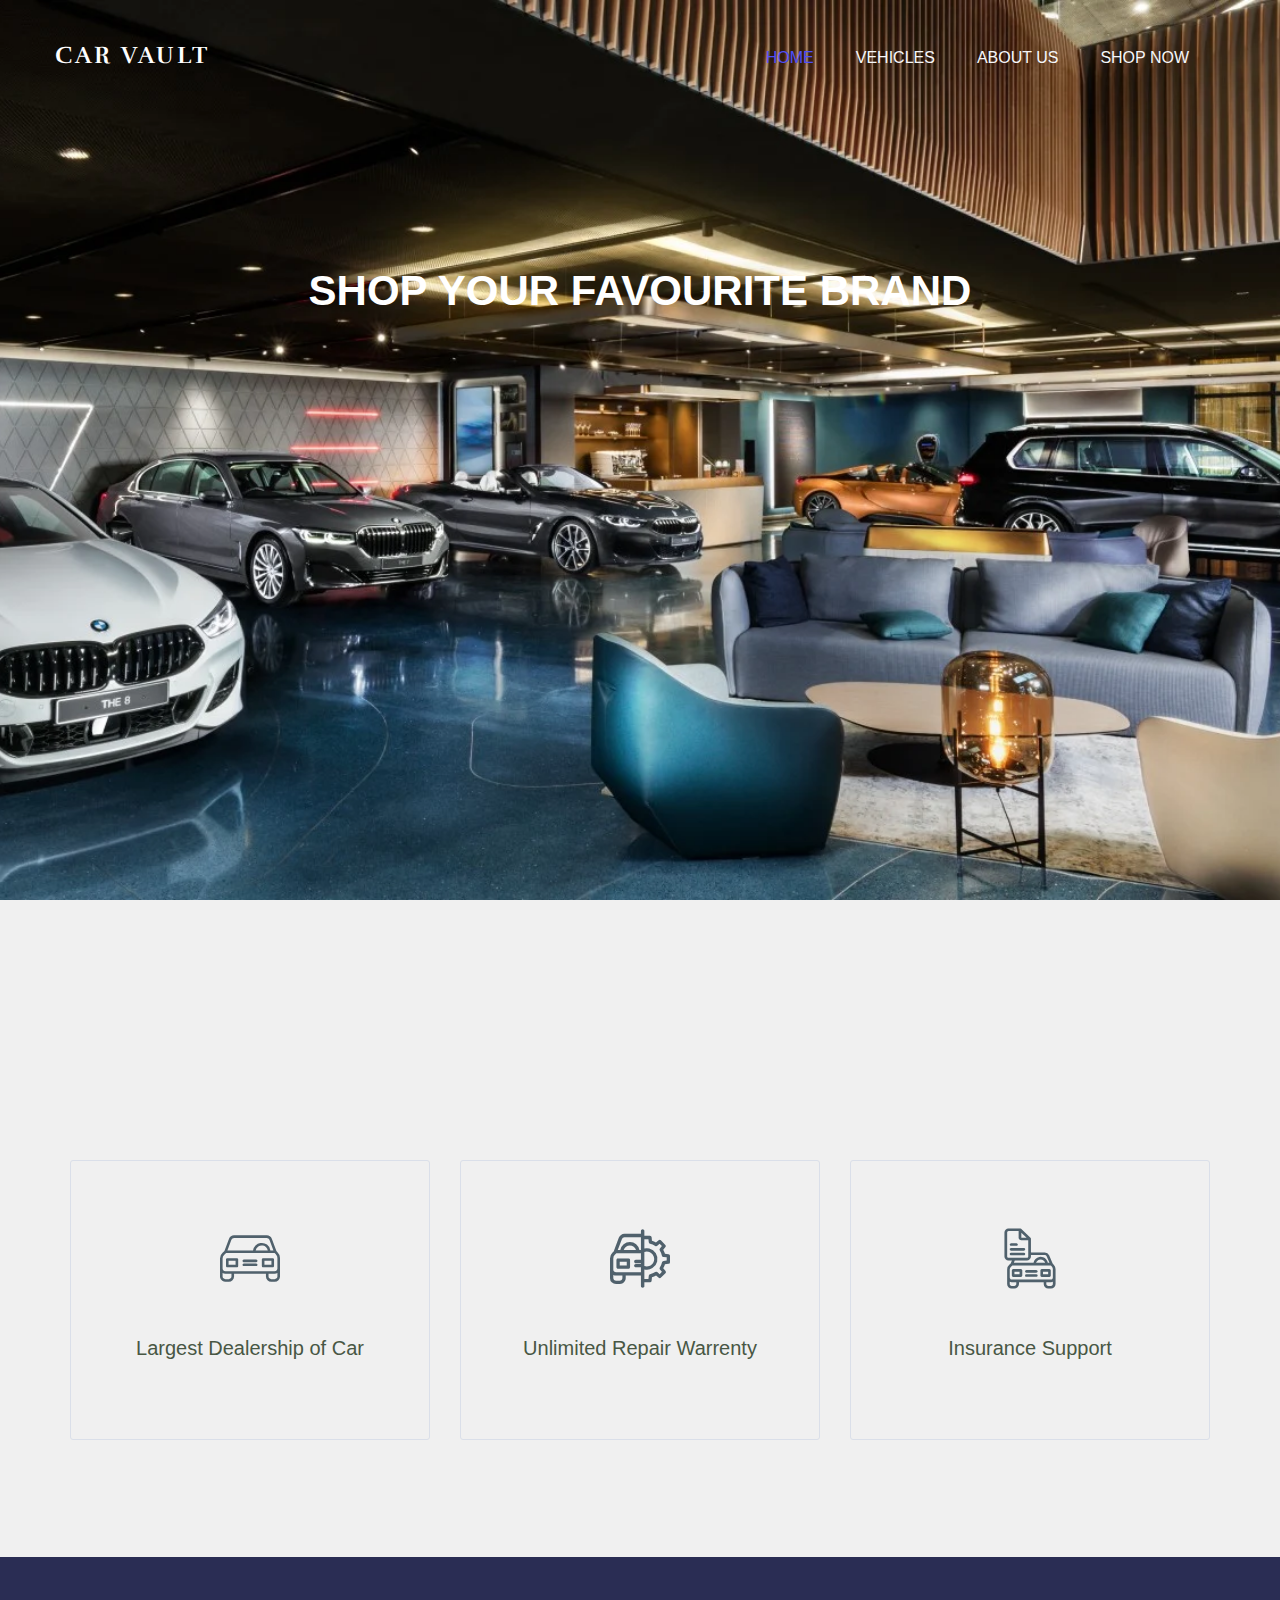
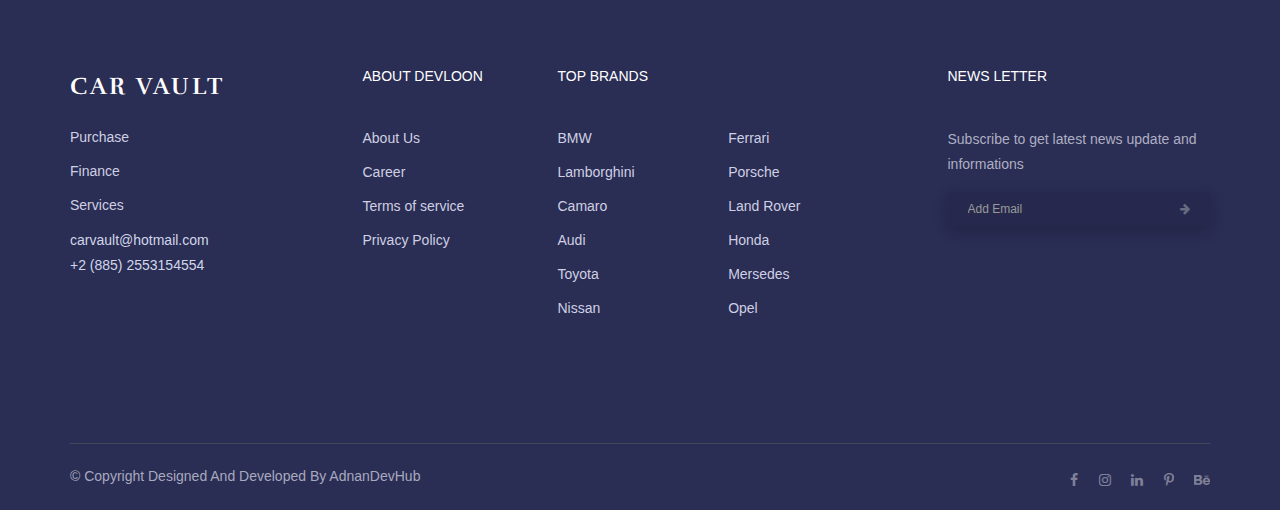
<file: index.html>
<!doctype html>
<html class="no-js" lang="en">

<head>

	<meta charset="utf-8">
	<meta http-equiv="X-UA-Compatible" content="IE=edge">
	<meta name="viewport" content="width=device-width, initial-scale=1">



	<link
		href="https://fonts.googleapis.com/css?family=Poppins:100,100i,200,200i,300,300i,400,400i,500,500i,600,600i,700,700i,800,800i,900,900i"
		rel="stylesheet">

	<link href="https://fonts.googleapis.com/css?family=Rufina:400,700" rel="stylesheet">


	<title>Car Vault Home</title>


	<link rel="shortcut icon" type="image/icon" href="assets/logo/icon.png">


	<link rel="stylesheet" href="assets/css/font-awesome.min.css">


	<link rel="stylesheet" href="assets/css/linearicons.css">


	<link rel="stylesheet" href="assets/css/flaticon.css">


	<link rel="stylesheet" href="assets/css/animate.css">


	<link rel="stylesheet" href="assets/css/owl.carousel.min.css">
	<link rel="stylesheet" href="assets/css/owl.theme.default.min.css">


	<link rel="stylesheet" href="assets/css/bootstrap.min.css">


	<link rel="stylesheet" href="assets/css/bootsnav.css">


	<link rel="stylesheet" href="assets/css/style.css">


	<link rel="stylesheet" href="assets/css/responsive.css">



</head>

<body>

	<section id="home" class="welcome-hero-shop">
		<a class="visually-hidden-focusable" href="#content">Skip to Main Content</a>

		<div class="top-area">
			<div class="header-area">

				<nav class="navbar navbar-default bootsnav  navbar-sticky navbar-scrollspy"
					data-minus-value-desktop="70" data-minus-value-mobile="55" data-speed="1000">

					<div class="container">


						<div class="navbar-header">
							<button type="button" class="navbar-toggle" data-toggle="collapse"
								data-target="#navbar-menu">
								<i class="fa fa-bars"></i>
							</button>
							<a class="navbar-brand" href="index.html">Car Vault<span></span></a>

						</div>

						<div class="collapse navbar-collapse menu-ui-design" id="navbar-menu">
							<ul class="nav navbar-nav navbar-right" data-in="fadeInDown" data-out="fadeOutUp">
								<li class=" scroll active"><a href="index.html">Home</a></li>

								<li class="scroll"><a href="vehiles.html">vehicles</a></li>

								<li class="scroll"><a href="about.html">About Us</a></li>
								<li class="scroll"><a href="shop.html">Shop Now</a></li>

							</ul>
						</div>
					</div>
				</nav>
			</div>
			<div class="clearfix"></div>

		</div>


		<div class="container">
			<div class="welcome-hero-txt">
				<h2>Shop your favourite brand</h2>

			</div>
		</div>


	</section>
	<main id="content">
		<section id="service" class="service">
			<div class="container">
				<div class="service-content">
					<div class="row">
						<div class="col-md-4 col-sm-6">
							<div class="single-service-item">
								<div class="single-service-icon">
									<i class="flaticon-car"></i>
								</div>
								<h2><a href="#">largest dealership <span> of</span> car</a></h2>

							</div>
						</div>
						<div class="col-md-4 col-sm-6">
							<div class="single-service-item">
								<div class="single-service-icon">
									<i class="flaticon-car-repair"></i>
								</div>
								<h2><a href="#">unlimited repair warrenty</a></h2>

							</div>
						</div>
						<div class="col-md-4 col-sm-6">
							<div class="single-service-item">
								<div class="single-service-icon">
									<i class="flaticon-car-1"></i>
								</div>
								<div>
									<h2><a href="https://www.aviva.co.uk/help-and-support/contact-us/motor-insurance/"
											title="Insurance Customer Support" target="_blank">insurance support</a>
									</h2>
								</div>




							</div>
						</div>
					</div>
				</div>
			</div>

		</section>
		<footer id="contact" class="contact">
			<div class="container">
				<div class="footer-top">
					<div class="row">
						<div class="col-md-3 col-sm-6">
							<div class="single-footer-widget">
								<div class="footer-logo">
									<a href="index.html">Car Vault</a>
								</div>
								<br>
								<ul>
									<li><a href="#">Purchase</a></li>
									<li><a href="#">Finance</a></li>
									<li><a href="#">Services</a></li>
								</ul>
								<div class="footer-contact">
									<p>carvault@hotmail.com</p>
									<p>+2 (885) 2553154554</p>
								</div>
							</div>
						</div>
						<div class="col-md-2 col-sm-6">
							<div class="single-footer-widget">
								<h2>about devloon</h2>
								<ul>
									<li><a href="#">about us</a></li>
									<li><a href="#">career</a></li>
									<li><a href="#">terms <span> of service</span></a></li>
									<li><a href="#">privacy policy</a></li>
								</ul>
							</div>
						</div>
						<div class="col-md-3 col-xs-12">
							<div class="single-footer-widget">
								<h2>top brands</h2>
								<div class="row">
									<div class="col-md-7 col-xs-6">
										<ul>
											<li><a href="#">BMW</a></li>
											<li><a href="#">lamborghini</a></li>
											<li><a href="#">camaro</a></li>
											<li><a href="#">audi</a></li>
											<li><a href="#">Toyota</a></li>
											<li><a href="#">nissan</a></li>
										</ul>
									</div>
									<div class="col-md-5 col-xs-6">
										<ul>
											<li><a href="#">ferrari</a></li>
											<li><a href="#">porsche</a></li>
											<li><a href="#">land rover</a></li>
											<li><a href="#">Honda</a></li>
											<li><a href="#">mersedes</a></li>
											<li><a href="#">opel</a></li>
										</ul>
									</div>
								</div>
							</div>
						</div>
						<div class="col-md-offset-1 col-md-3 col-sm-6">
							<div class="single-footer-widget">
								<h2>news letter</h2>
								<div class="footer-newsletter">
									<p>
										Subscribe to get latest news update and informations
									</p>
								</div>
								<div class="hm-foot-email">
									<div class="foot-email-box">
										<input type="text" class="form-control" placeholder="Add Email">
									</div>
									<div class="foot-email-subscribe">
										<span><i class="fa fa-arrow-right"></i></span>
									</div>
								</div>
							</div>
						</div>
					</div>
				</div>
				<div class="footer-copyright">
					<div class="row">
						<div class="col-sm-6">
							<p>
								<a href="https://github.com/AdnanDevHub" title="AdnanDevHub github" target="_blank">
									&copy; copyright designed and developed by AdnanDevHub
								</a>
							</p>
						</div>
						<div class="col-sm-6">
							<div class="footer-social">
								<a href="#"><i class="fa fa-facebook"></i></a>
								<a href="#"><i class="fa fa-instagram"></i></a>
								<a href="https://www.linkedin.com/in/adnan-6b332b247/" title="My Profile" target="_blank"><i
										class="fa fa-linkedin"></i></a>
								<a href="#"><i class="fa fa-pinterest-p"></i></a>
								<a href="#"><i class="fa fa-behance"></i></a>
							</div>
						</div>
					</div>
				</div>
			</div>

			<div id="scroll-Top">
				<div class="return-to-top">
					<i class="fa fa-angle-up " id="scroll-top" data-toggle="tooltip" data-placement="top" title=""
						data-original-title="Back to Top" aria-hidden="true"></i>
				</div>

			</div>

		</footer>
	</main>

</body>
</file>
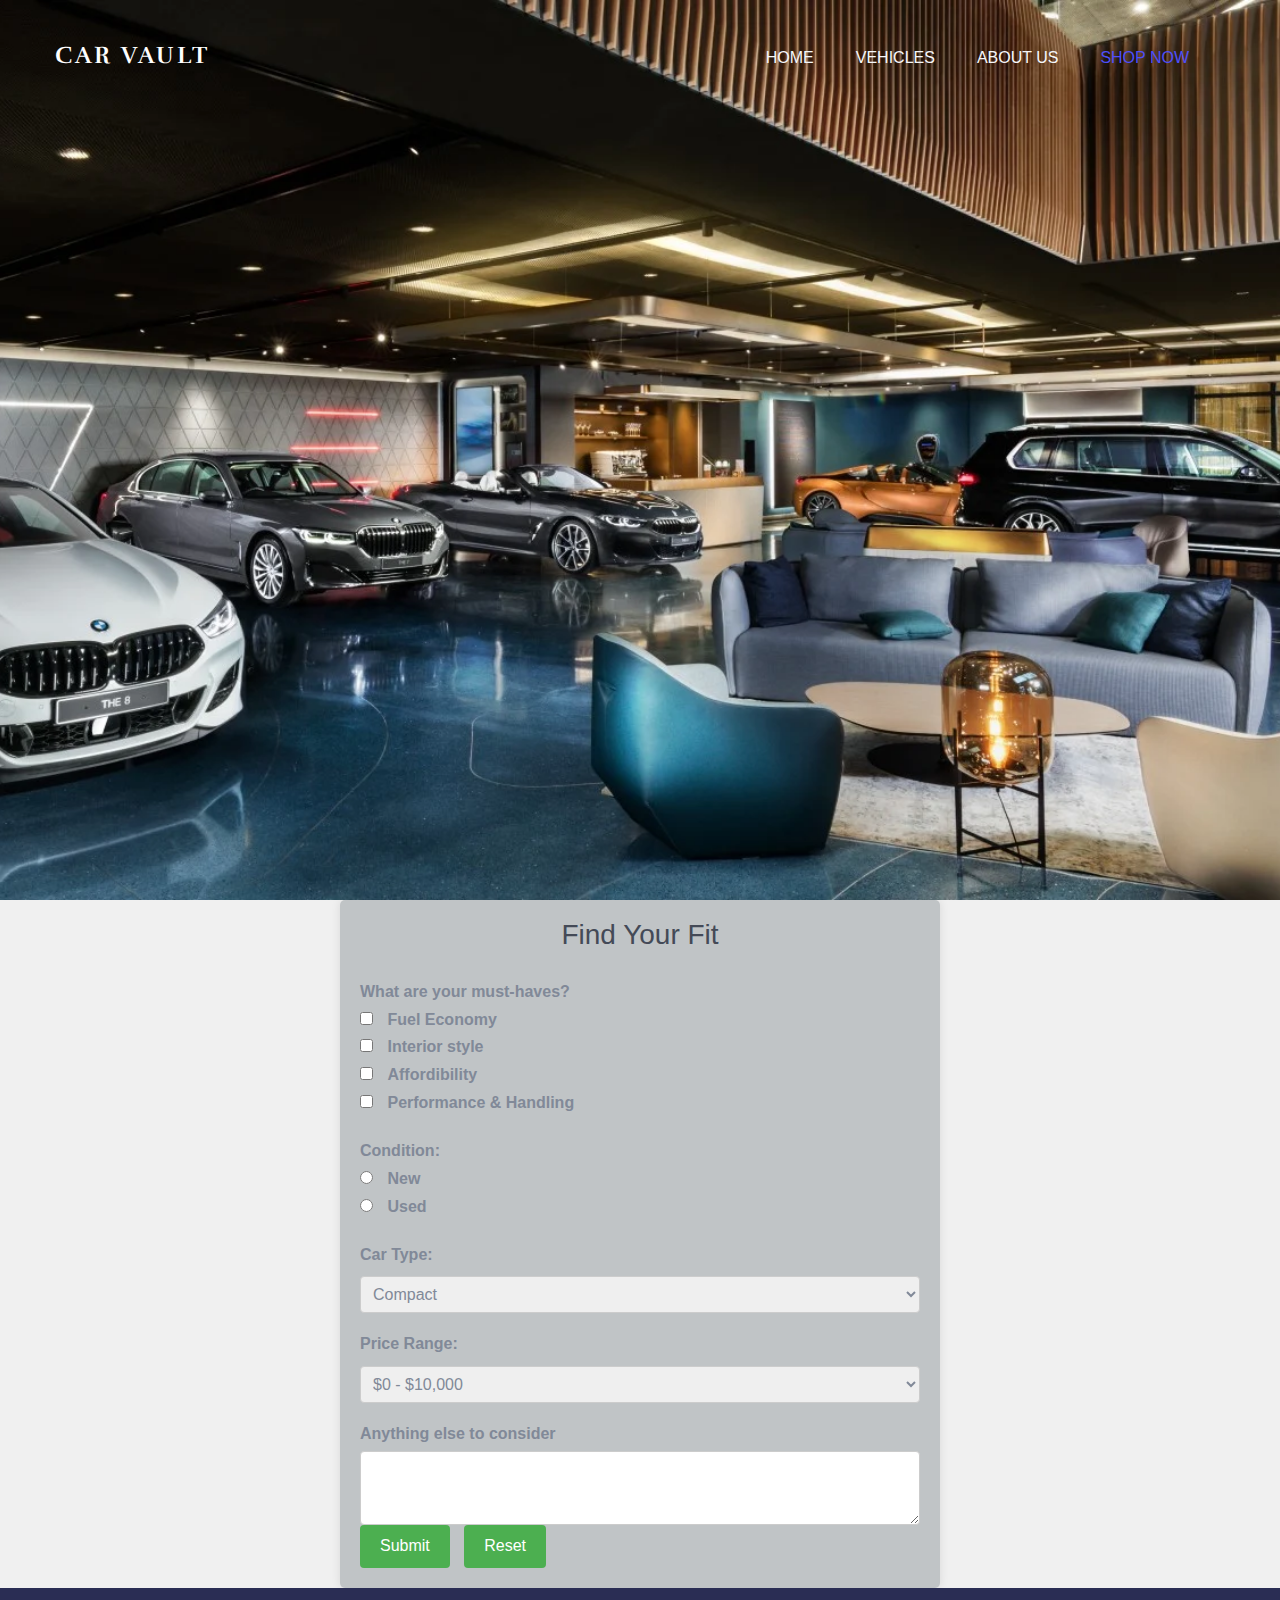
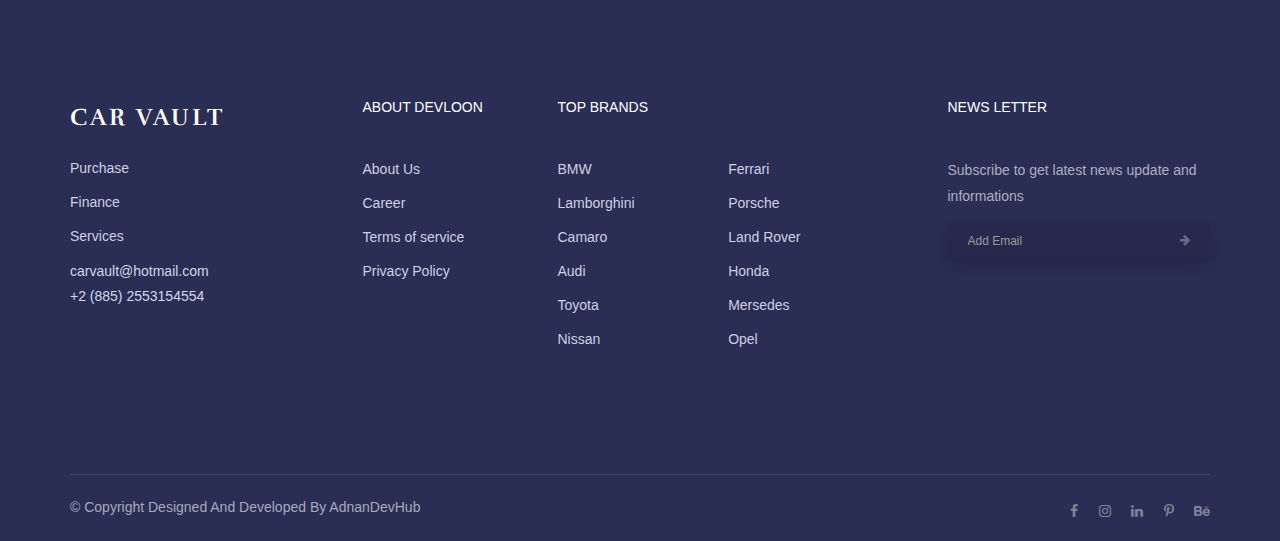
<file: shop.html>
<!doctype html>
<html class="no-js" lang="en">

<head>
    
    <meta charset="utf-8">
    <meta http-equiv="X-UA-Compatible" content="IE=edge">
    <meta name="viewport" content="width=device-width, initial-scale=1">


    
    <link
        href="https://fonts.googleapis.com/css?family=Poppins:100,100i,200,200i,300,300i,400,400i,500,500i,600,600i,700,700i,800,800i,900,900i"
        rel="stylesheet">

    <link href="https://fonts.googleapis.com/css?family=Rufina:400,700" rel="stylesheet">


    <title>Car Vault Shop</title>

    <link rel="shortcut icon" type="image/icon" href="assets/logo/icon.png" >


    <link rel="stylesheet" href="assets/css/font-awesome.min.css">


    <link rel="stylesheet" href="assets/css/linearicons.css">


    <link rel="stylesheet" href="assets/css/flaticon.css">


    <link rel="stylesheet" href="assets/css/animate.css">


    <link rel="stylesheet" href="assets/css/owl.carousel.min.css">
    <link rel="stylesheet" href="assets/css/owl.theme.default.min.css">


    <link rel="stylesheet" href="assets/css/bootstrap.min.css">


    <link rel="stylesheet" href="assets/css/bootsnav.css">


    <link rel="stylesheet" href="assets/css/style.css">


    <link rel="stylesheet" href="assets/css/responsive.css">



</head>

<body>

    <section id="home" class="welcome-hero-shop">
        <h2 class="visually-hidden">Home Section</h2> 

        <div class="top-area">
            <div class="header-area">

                <nav class="navbar navbar-default bootsnav  navbar-sticky navbar-scrollspy"
                    data-minus-value-desktop="70" data-minus-value-mobile="55" data-speed="1000">

                    <div class="container">


                        <div class="navbar-header">
                            <button type="button" class="navbar-toggle" data-toggle="collapse"
                                data-target="#navbar-menu">
                                <i class="fa fa-bars"></i>
                            </button>
                            <a class="navbar-brand" href="index.html">Car Vault<span></span></a>

                        </div>



                        <div class="collapse navbar-collapse menu-ui-design" id="navbar-menu">
                            <ul class="nav navbar-nav navbar-right" data-in="fadeInDown" data-out="fadeOutUp">
                                <li class=" scroll"><a href="index.html">Home</a></li>

                                <li class="scroll"><a href="vehiles.html">vehicles</a></li>

                                <li class="scroll"><a href="about.html">About Us</a></li>
                                <li class="scroll active"><a href="shop.html">Shop Now</a></li>

                            </ul>
                        </div>
                    </div>
                </nav>

            </div>
            <div class="clearfix"></div>

        </div>




    </section>


    <section>
        <div class="container1">
            <h2>Find your Fit</h2>

            <form action="mailto:adnansamore@gmail.com" method="post" enctype="text/plain">

                <div class="form-group">
                    <label for="must-have">What are your must-haves?</label><br>
                    <input type="checkbox" id="must-have" name="must-have1">
                    <label for="must-have1">Fuel Economy</label><br>
                    <input type="checkbox" id="must-have1" name="must-have2">
                    <label for="must-have2">Interior style</label><br>
                    <input type="checkbox" id="must-have2" name="must-have3">
                    <label for="must-have3">Affordibility</label><br>
                    <input type="checkbox" id="must-have3" name="must-have4">
                    <label for="must-have3">Performance & Handling</label><br>
                </div>
                <div class="form-group">
                    <label for="condition-new">Condition:</label><br>
                    <input type="radio" id="condition-new" name="condition" value="new">
                    <label for="condition-used">New</label><br>
                    <input type="radio" id="condition-used" name="condition" value="used">
                    <label for="condition-used">Used</label><br>
                </div>
                <div class="form-group">
                    <label for="car-type">Car Type:</label><br>
                    <select id="car-type" name="car-type">
                        <option value="compact">Compact</option>
                        <option value="sedan">Sedan</option>
                        <option value="suv">SUV</option>
                        <option value="truck">Truck</option>
                        <option value="luxury">Luxury</option>
                    </select>
                </div>
                <div class="form-group">
                    <label for="price-range">Price Range:</label><br>
                    <select id="price-range" name="price-range">
                        <option value="0-10000">$0 - $10,000</option>
                        <option value="10000-20000">$10,000 - $20,000</option>
                        <option value="20000-30000">$20,000 - $30,000</option>
                        <option value="30000-40000">$30,000 - $40,000</option>
                        <option value="40000-50000">$40,000 - $50,000</option>
                        <option value="50000+">Over $50,000</option>
                    </select>
                </div>
                <div class="mb-3">
                    <label for="exampleFormControlTextarea1" class="form-label">Anything else to consider</label>
                    <textarea class="form-control" id="exampleFormControlTextarea1" rows="3"></textarea>
                </div>
                <input type="submit" value="Submit">
                <input type="reset" value="Reset">
            </form>
        </div>
    </section>
    <footer id="contact" class="contact">
        <div class="container">
            <div class="footer-top">
                <div class="row">
                    <div class="col-md-3 col-sm-6">
                        <div class="single-footer-widget">
                            <div class="footer-logo">
                                <a href="index.html">Car Vault</a>
                            </div>
                            <br>
                            <ul>
                                <li><a href="#">Purchase</a></li>
                                <li><a href="#">Finance</a></li>
                                <li><a href="#">Services</a></li>
                            </ul>
                            <div class="footer-contact">
                                <p>carvault@hotmail.com</p>
                                <p>+2 (885) 2553154554</p>
                            </div>
                        </div>
                    </div>
                    <div class="col-md-2 col-sm-6">
                        <div class="single-footer-widget">
                            <h2>about devloon</h2>
                            <ul>
                                <li><a href="#">about us</a></li>
                                <li><a href="#">career</a></li>
                                <li><a href="#">terms <span> of service</span></a></li>
                                <li><a href="#">privacy policy</a></li>
                            </ul>
                        </div>
                    </div>
                    <div class="col-md-3 col-xs-12">
                        <div class="single-footer-widget">
                            <h2>top brands</h2>
                            <div class="row">
                                <div class="col-md-7 col-xs-6">
                                    <ul>
                                        <li><a href="#">BMW</a></li>
                                        <li><a href="#">lamborghini</a></li>
                                        <li><a href="#">camaro</a></li>
                                        <li><a href="#">audi</a></li>
                                        <li><a href="#">Toyota</a></li>
                                        <li><a href="#">nissan</a></li>
                                    </ul>
                                </div>
                                <div class="col-md-5 col-xs-6">
                                    <ul>
                                        <li><a href="#">ferrari</a></li>
                                        <li><a href="#">porsche</a></li>
                                        <li><a href="#">land rover</a></li>
                                        <li><a href="#">Honda</a></li>
                                        <li><a href="#">mersedes</a></li>
                                        <li><a href="#">opel</a></li>
                                    </ul>
                                </div>
                            </div>
                        </div>
                    </div>
                    <div class="col-md-offset-1 col-md-3 col-sm-6">
                        <div class="single-footer-widget">
                            <h2>news letter</h2>
                            <div class="footer-newsletter">
                                <p>
                                    Subscribe to get latest news update and informations
                                </p>
                            </div>
                            <div class="hm-foot-email">
                                <div class="foot-email-box">
                                    <input type="text" class="form-control" placeholder="Add Email">
                                </div>
                                <div class="foot-email-subscribe">
                                    <span><i class="fa fa-arrow-right"></i></span>
                                </div>
                            </div>
                        </div>
                    </div>
                </div>
            </div>
            <div class="footer-copyright">
                <div class="row">
                    <div class="col-sm-6">
                        <p>
                            <a href="https://github.com/AdnanDevHub" title="AdnanDevHub github" target="_blank">
                                &copy; copyright designed and developed by AdnanDevHub
                             </a>
                        </p>
                    </div>
                    <div class="col-sm-6">
                        <div class="footer-social">
                            <a href="#"><i class="fa fa-facebook"></i></a>
                            <a href="#"><i class="fa fa-instagram"></i></a>
                            <a href="https://www.linkedin.com/in/adnan-6b332b247/" title="My Profile" target="_blank"><i class="fa fa-linkedin"></i></a>
                            <a href="#"><i class="fa fa-pinterest-p"></i></a>
                            <a href="#"><i class="fa fa-behance"></i></a>
                        </div>
                    </div>
                </div>
            </div>
        </div>
    
        <div id="scroll-Top">
            <div class="return-to-top">
                <i class="fa fa-angle-up " id="scroll-top" data-toggle="tooltip" data-placement="top" title=""
                    data-original-title="Back to Top" aria-hidden="true"></i>
            </div>
    
        </div>
    
    </footer>
</body>

</html>
</file>
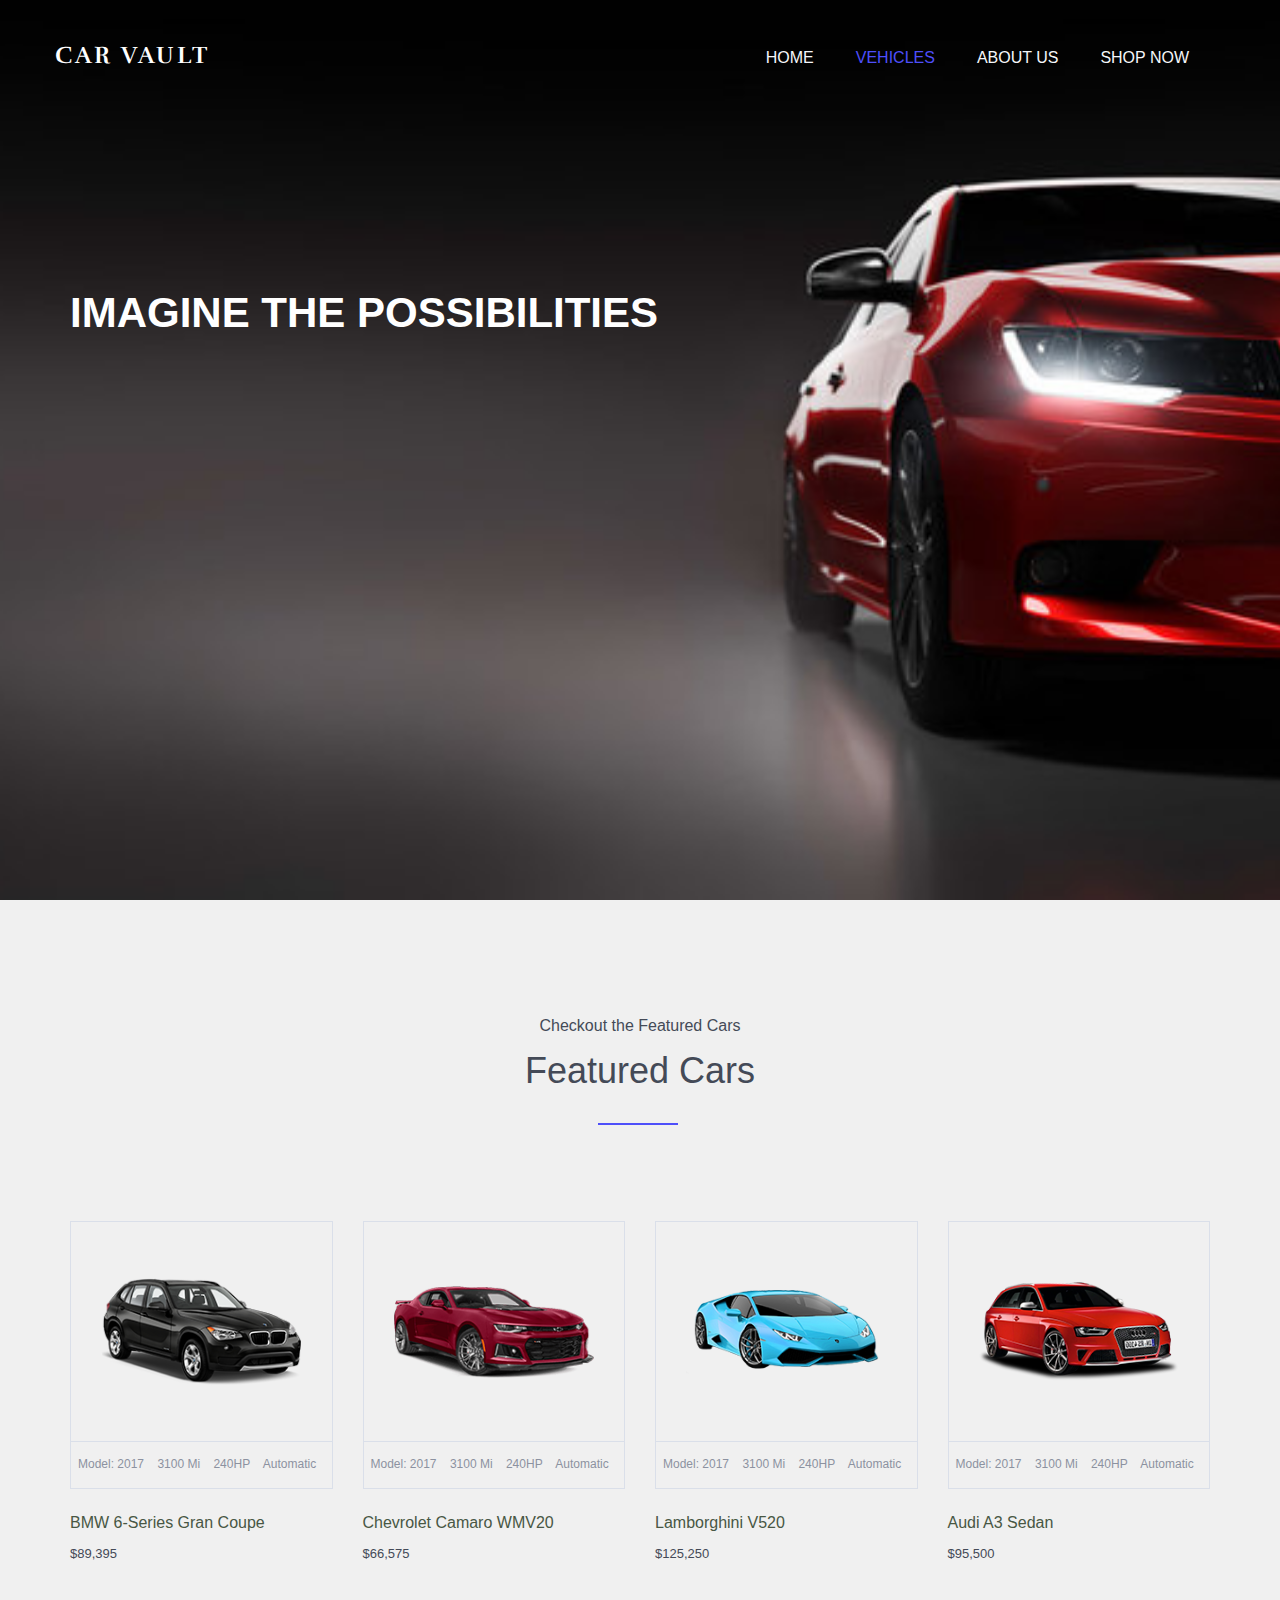
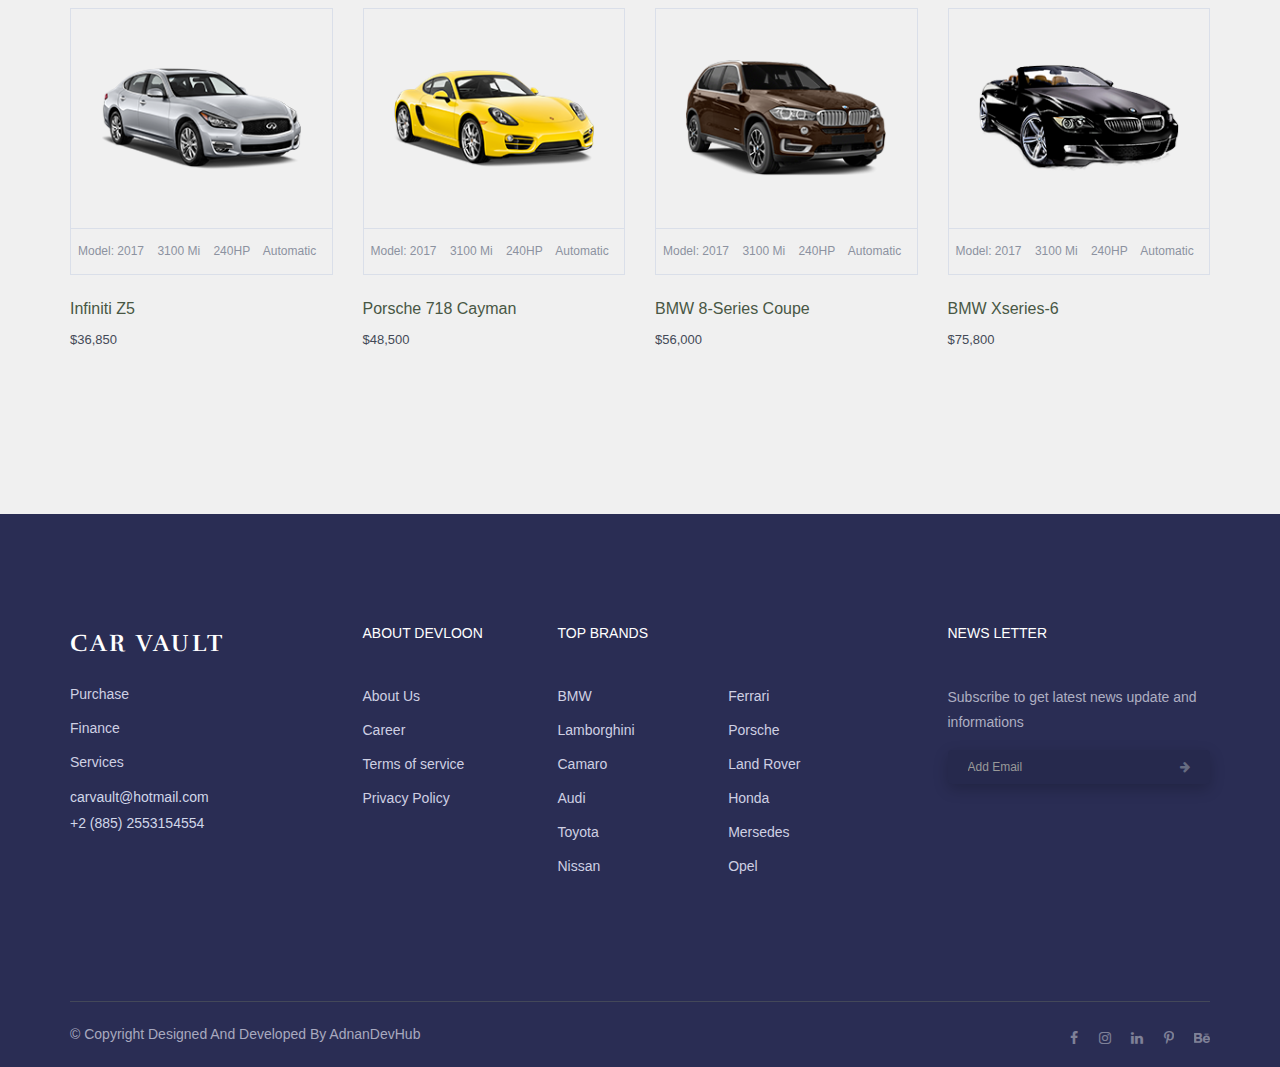
<file: vehiles.html>
<!doctype html>
<html class="no-js" lang="en">

<head>

    <meta charset="utf-8">
    <meta http-equiv="X-UA-Compatible" content="IE=edge">
    <meta name="viewport" content="width=device-width, initial-scale=1">

    <link
        href="https://fonts.googleapis.com/css?family=Poppins:100,100i,200,200i,300,300i,400,400i,500,500i,600,600i,700,700i,800,800i,900,900i"
        rel="stylesheet">

    <link href="https://fonts.googleapis.com/css?family=Rufina:400,700" rel="stylesheet">


    <title>Car Vault Vehicles</title>


    <link rel="shortcut icon" type="image/icon" href="assets/logo/icon.png">


    <link rel="stylesheet" href="assets/css/font-awesome.min.css">


    <link rel="stylesheet" href="assets/css/linearicons.css">


    <link rel="stylesheet" href="assets/css/flaticon.css">


    <link rel="stylesheet" href="assets/css/animate.css">


    <link rel="stylesheet" href="assets/css/owl.carousel.min.css">
    <link rel="stylesheet" href="assets/css/owl.theme.default.min.css">


    <link rel="stylesheet" href="assets/css/bootstrap.min.css">


    <link rel="stylesheet" href="assets/css/bootsnav.css">

    <link rel="stylesheet" href="assets/css/style.css">


    <link rel="stylesheet" href="assets/css/responsive.css">



</head>

<body>
    <section id="home" class="welcome-hero-vehicles">
        

        <div class="top-area">
            <div class="header-area">

                <nav class="navbar navbar-default bootsnav  navbar-sticky navbar-scrollspy"
                    data-minus-value-desktop="70" data-minus-value-mobile="55" data-speed="1000">

                    <div class="container">


                        <div class="navbar-header">
                            <button type="button" class="navbar-toggle" data-toggle="collapse"
                                data-target="#navbar-menu">
                                <i class="fa fa-bars"></i>
                            </button>
                            <a class="navbar-brand" href="index.html">Car Vault<span></span></a>

                        </div>
                        <div class="collapse navbar-collapse menu-ui-design" id="navbar-menu">
                            <ul class="nav navbar-nav navbar-right" data-in="fadeInDown" data-out="fadeOutUp">
                                <li class=" scroll"><a href="index.html">Home</a></li>

                                <li class="scroll active"><a href="vehiles.html">Vehicles</a></li>
                                <li class="scroll"><a href="about.html">About Us</a></li>
                                <li class="scroll"><a href="shop.html">Shop Now</a></li>

                            </ul>
                        </div>
                    </div>
                </nav>
            </div>
            <div class="clearfix"></div>

        </div>

        <div class="container">
            <div class="welcome-hero-txt-vehicles">
                <h2>Imagine the possibilities</h2>


            </div>
        </div>



    </section>



    <section id="featured-cars" class="featured-cars">
        <div class="container">
            <div class="section-header">
                <p>checkout <span>the</span> featured cars</p>
                <h2>featured cars</h2>
            </div>
            <div class="featured-cars-content">
                <div class="row">
                    <div class="col-lg-3 col-md-4 col-sm-6">
                        <div class="single-featured-cars">
                            <div class="featured-img-box">
                                <div class="featured-cars-img">
                                    <a href="thumbnail.html">
                                    <img src="assets/images/featured-cars/fc1.png" alt="cars"> </a>
                                </div>
                                <div class="featured-model-info">
                                    <p>
                                        model: 2017
                                        <span class="featured-mi-span"> 3100 mi</span>
                                        <span class="featured-hp-span"> 240HP</span>
                                        automatic
                                    </p>
                                </div>
                            </div>
                            <div class="featured-cars-txt">
                                <h2><a href="#">BMW 6-series gran coupe</a></h2>
                                <h3>$89,395</h3>

                            </div>
                        </div>
                    </div>
                    <div class="col-lg-3 col-md-4 col-sm-6">
                        <div class="single-featured-cars">
                            <div class="featured-img-box">
                                <div class="featured-cars-img">
                                    <a href="thumbnail.html">
                                    <img src="assets/images/featured-cars/fc2.png" alt="cars">
                                </a>
                                </div>
                                <div class="featured-model-info">
                                    <p>
                                        model: 2017
                                        <span class="featured-mi-span"> 3100 mi</span>
                                        <span class="featured-hp-span"> 240HP</span>
                                        automatic
                                    </p>
                                </div>
                            </div>
                            <div class="featured-cars-txt">
                                <h2><a href="#">chevrolet camaro <span>wmv20</span></a></h2>
                                <h3>$66,575</h3>

                            </div>
                        </div>
                    </div>
                    <div class="col-lg-3 col-md-4 col-sm-6">
                        <div class="single-featured-cars">
                            <div class="featured-img-box">
                                <div class="featured-cars-img">
                                    <a href="thumbnail.html">
                                    <img src="assets/images/featured-cars/fc3.png" alt="cars">
                                </a>
                                </div>
                                <div class="featured-model-info">
                                    <p>
                                        model: 2017
                                        <span class="featured-mi-span"> 3100 mi</span>
                                        <span class="featured-hp-span"> 240HP</span>
                                        automatic
                                    </p>
                                </div>
                            </div>
                            <div class="featured-cars-txt">
                                <h2><a href="#">lamborghini <span>v520</span></a></h2>
                                <h3>$125,250</h3>

                            </div>
                        </div>
                    </div>
                    <div class="col-lg-3 col-md-4 col-sm-6">
                        <div class="single-featured-cars">
                            <div class="featured-img-box">
                                <div class="featured-cars-img">
                                    <a href="thumbnail.html">
                                    <img src="assets/images/featured-cars/fc4.png" alt="cars">
                                </a>
                                </div>
                                <div class="featured-model-info">
                                    <p>
                                        model: 2017
                                        <span class="featured-mi-span"> 3100 mi</span>
                                        <span class="featured-hp-span"> 240HP</span>
                                        automatic
                                    </p>
                                </div>
                            </div>
                            <div class="featured-cars-txt">
                                <h2><a href="#">audi <span> a3</span> sedan</a></h2>
                                <h3>$95,500</h3>

                            </div>
                        </div>
                    </div>
                </div>
                <div class="row">
                    <div class="col-lg-3 col-md-4 col-sm-6">
                        <div class="single-featured-cars">
                            <div class="featured-img-box">
                                <div class="featured-cars-img">
                                    <a href="thumbnail.html">
                                    <img src="assets/images/featured-cars/fc5.png" alt="cars">
                                </a>
                                </div>
                                <div class="featured-model-info">
                                    <p>
                                        model: 2017
                                        <span class="featured-mi-span"> 3100 mi</span>
                                        <span class="featured-hp-span"> 240HP</span>
                                        automatic
                                    </p>
                                </div>
                            </div>
                            <div class="featured-cars-txt">
                                <h2><a href="#">infiniti <span>z5</span></a></h2>
                                <h3>$36,850</h3>

                            </div>
                        </div>
                    </div>
                    <div class="col-lg-3 col-md-4 col-sm-6">
                        <div class="single-featured-cars">
                            <div class="featured-img-box">
                                <div class="featured-cars-img">
                                    <a href="thumbnail.html">
                                    <img src="assets/images/featured-cars/fc6.png" alt="cars">
                                </a>
                                </div>
                                <div class="featured-model-info">
                                    <p>
                                        model: 2017
                                        <span class="featured-mi-span"> 3100 mi</span>
                                        <span class="featured-hp-span"> 240HP</span>
                                        automatic
                                    </p>
                                </div>
                            </div>
                            <div class="featured-cars-txt">
                                <h2><a href="#">porsche <span>718</span> cayman</a></h2>
                                <h3>$48,500</h3>

                            </div>
                        </div>
                    </div>
                    <div class="col-lg-3 col-md-4 col-sm-6">
                        <div class="single-featured-cars">
                            <div class="featured-img-box">
                                <div class="featured-cars-img">
                                    <a href="thumbnail.html">
                                    <img src="assets/images/featured-cars/fc7.png" alt="cars">
                                </a>
                                </div>
                                <div class="featured-model-info">
                                    <p>
                                        model: 2017
                                        <span class="featured-mi-span"> 3100 mi</span>
                                        <span class="featured-hp-span"> 240HP</span>
                                        automatic
                                    </p>
                                </div>
                            </div>
                            <div class="featured-cars-txt">
                                <h2><a href="#"><span>bmw 8-</span>series coupe</a></h2>
                                <h3>$56,000</h3>

                            </div>
                        </div>
                    </div>
                    <div class="col-lg-3 col-md-4 col-sm-6">
                        <div class="single-featured-cars">
                            <div class="featured-img-box">
                                <div class="featured-cars-img">
                                    <a href="thumbnail.html">
                                    <img src="assets/images/featured-cars/fc8.png" alt="cars">
                                </a>
                                </div>
                                <div class="featured-model-info">
                                    <p>
                                        model: 2017
                                        <span class="featured-mi-span"> 3100 mi</span>
                                        <span class="featured-hp-span"> 240HP</span>
                                        automatic
                                    </p>
                                </div>
                            </div>
                            <div class="featured-cars-txt">
                                <h2><a href="#">BMW <span> x</span>series-6</a></h2>
                                <h3>$75,800</h3>

                            </div>
                        </div>
                    </div>
                </div>
            </div>
        </div>

    </section>
    <footer id="contact" class="contact">
        <div class="container">
            <div class="footer-top">
                <div class="row">
                    <div class="col-md-3 col-sm-6">
                        <div class="single-footer-widget">
                            <div class="footer-logo">
                                <a href="index.html">Car Vault</a>
                            </div>
                            <br>
                            <ul>
                                <li><a href="#">Purchase</a></li>
                                <li><a href="#">Finance</a></li>
                                <li><a href="#">Services</a></li>
                            </ul>
                            <div class="footer-contact">
                                <p>carvault@hotmail.com</p>
                                <p>+2 (885) 2553154554</p>
                            </div>
                        </div>
                    </div>
                    <div class="col-md-2 col-sm-6">
                        <div class="single-footer-widget">
                            <h2>about devloon</h2>
                            <ul>
                                <li><a href="#">about us</a></li>
                                <li><a href="#">career</a></li>
                                <li><a href="#">terms <span> of service</span></a></li>
                                <li><a href="#">privacy policy</a></li>
                            </ul>
                        </div>
                    </div>
                    <div class="col-md-3 col-xs-12">
                        <div class="single-footer-widget">
                            <h2>top brands</h2>
                            <div class="row">
                                <div class="col-md-7 col-xs-6">
                                    <ul>
                                        <li><a href="#">BMW</a></li>
                                        <li><a href="#">lamborghini</a></li>
                                        <li><a href="#">camaro</a></li>
                                        <li><a href="#">audi</a></li>
                                        <li><a href="#">Toyota</a></li>
                                        <li><a href="#">nissan</a></li>
                                    </ul>
                                </div>
                                <div class="col-md-5 col-xs-6">
                                    <ul>
                                        <li><a href="#">ferrari</a></li>
                                        <li><a href="#">porsche</a></li>
                                        <li><a href="#">land rover</a></li>
                                        <li><a href="#">Honda</a></li>
                                        <li><a href="#">mersedes</a></li>
                                        <li><a href="#">opel</a></li>
                                    </ul>
                                </div>
                            </div>
                        </div>
                    </div>
                    <div class="col-md-offset-1 col-md-3 col-sm-6">
                        <div class="single-footer-widget">
                            <h2>news letter</h2>
                            <div class="footer-newsletter">
                                <p>
                                    Subscribe to get latest news update and informations
                                </p>
                            </div>
                            <div class="hm-foot-email">
                                <div class="foot-email-box">
                                    <input type="text" class="form-control" placeholder="Add Email">
                                </div>
                                <div class="foot-email-subscribe">
                                    <span><i class="fa fa-arrow-right"></i></span>
                                </div>
                            </div>
                        </div>
                    </div>
                </div>
            </div>
            <div class="footer-copyright">
                <div class="row">
                    <div class="col-sm-6">
                        <p>
                                <a href="https://github.com/AdnanDevHub" title="AdnanDevHub github" target="_blank">
                                   &copy; copyright designed and developed by AdnanDevHub
                                </a>
                        </p>
                    </div>
                    <div class="col-sm-6">
                        <div class="footer-social">
                            <a href="#"><i class="fa fa-facebook"></i></a>
                            <a href="#"><i class="fa fa-instagram"></i></a>
                            <a href="https://www.linkedin.com/in/adnan-6b332b247/" title="My Profile" target="_blank"><i class="fa fa-linkedin"></i></a>
                            <a href="#"><i class="fa fa-pinterest-p"></i></a>
                            <a href="#"><i class="fa fa-behance"></i></a>
                        </div>
                    </div>
                </div>
            </div>
        </div>

        <div id="scroll-Top">
            <div class="return-to-top">
                <i class="fa fa-angle-up " id="scroll-top" data-toggle="tooltip" data-placement="top" title=""
                    data-original-title="Back to Top" aria-hidden="true"></i>
            </div>

        </div>

    </footer>
</body>

</html>
</file>
<file: assets/css/linearicons.css>
@font-face {
	font-family: 'Linearicons-Free';
	src:url('../fonts/Linearicons-Free.eot?w118d');
	src:url('../fonts/Linearicons-Free.eot?#iefixw118d') format('embedded-opentype'),
		url('../fonts/Linearicons-Free.woff2?w118d') format('woff2'),
		url('../fonts/Linearicons-Free.woff?w118d') format('woff'),
		url('../fonts/Linearicons-Free.ttf?w118d') format('truetype'),
		url('../fonts/Linearicons-Free.svg?w118d#Linearicons-Free') format('svg');
	font-weight: normal;
	font-style: normal;
}

.lnr {
	font-family: 'Linearicons-Free';
	speak: none;
	font-style: normal;
	font-weight: normal;
	font-variant: normal;
	text-transform: none;
	line-height: 1;

	/* Better Font Rendering =========== */
	-webkit-font-smoothing: antialiased;
	-moz-osx-font-smoothing: grayscale;
}

.lnr-home:before {
	content: "\e800";
}
.lnr-apartment:before {
	content: "\e801";
}
.lnr-pencil:before {
	content: "\e802";
}
.lnr-magic-wand:before {
	content: "\e803";
}
.lnr-drop:before {
	content: "\e804";
}
.lnr-lighter:before {
	content: "\e805";
}
.lnr-poop:before {
	content: "\e806";
}
.lnr-sun:before {
	content: "\e807";
}
.lnr-moon:before {
	content: "\e808";
}
.lnr-cloud:before {
	content: "\e809";
}
.lnr-cloud-upload:before {
	content: "\e80a";
}
.lnr-cloud-download:before {
	content: "\e80b";
}
.lnr-cloud-sync:before {
	content: "\e80c";
}
.lnr-cloud-check:before {
	content: "\e80d";
}
.lnr-database:before {
	content: "\e80e";
}
.lnr-lock:before {
	content: "\e80f";
}
.lnr-cog:before {
	content: "\e810";
}
.lnr-trash:before {
	content: "\e811";
}
.lnr-dice:before {
	content: "\e812";
}
.lnr-heart:before {
	content: "\e813";
}
.lnr-star:before {
	content: "\e814";
}
.lnr-star-half:before {
	content: "\e815";
}
.lnr-star-empty:before {
	content: "\e816";
}
.lnr-flag:before {
	content: "\e817";
}
.lnr-envelope:before {
	content: "\e818";
}
.lnr-paperclip:before {
	content: "\e819";
}
.lnr-inbox:before {
	content: "\e81a";
}
.lnr-eye:before {
	content: "\e81b";
}
.lnr-printer:before {
	content: "\e81c";
}
.lnr-file-empty:before {
	content: "\e81d";
}
.lnr-file-add:before {
	content: "\e81e";
}
.lnr-enter:before {
	content: "\e81f";
}
.lnr-exit:before {
	content: "\e820";
}
.lnr-graduation-hat:before {
	content: "\e821";
}
.lnr-license:before {
	content: "\e822";
}
.lnr-music-note:before {
	content: "\e823";
}
.lnr-film-play:before {
	content: "\e824";
}
.lnr-camera-video:before {
	content: "\e825";
}
.lnr-camera:before {
	content: "\e826";
}
.lnr-picture:before {
	content: "\e827";
}
.lnr-book:before {
	content: "\e828";
}
.lnr-bookmark:before {
	content: "\e829";
}
.lnr-user:before {
	content: "\e82a";
}
.lnr-users:before {
	content: "\e82b";
}
.lnr-shirt:before {
	content: "\e82c";
}
.lnr-store:before {
	content: "\e82d";
}
.lnr-cart:before {
	content: "\e82e";
}
.lnr-tag:before {
	content: "\e82f";
}
.lnr-phone-handset:before {
	content: "\e830";
}
.lnr-phone:before {
	content: "\e831";
}
.lnr-pushpin:before {
	content: "\e832";
}
.lnr-map-marker:before {
	content: "\e833";
}
.lnr-map:before {
	content: "\e834";
}
.lnr-location:before {
	content: "\e835";
}
.lnr-calendar-full:before {
	content: "\e836";
}
.lnr-keyboard:before {
	content: "\e837";
}
.lnr-spell-check:before {
	content: "\e838";
}
.lnr-screen:before {
	content: "\e839";
}
.lnr-smartphone:before {
	content: "\e83a";
}
.lnr-tablet:before {
	content: "\e83b";
}
.lnr-laptop:before {
	content: "\e83c";
}
.lnr-laptop-phone:before {
	content: "\e83d";
}
.lnr-power-switch:before {
	content: "\e83e";
}
.lnr-bubble:before {
	content: "\e83f";
}
.lnr-heart-pulse:before {
	content: "\e840";
}
.lnr-construction:before {
	content: "\e841";
}
.lnr-pie-chart:before {
	content: "\e842";
}
.lnr-chart-bars:before {
	content: "\e843";
}
.lnr-gift:before {
	content: "\e844";
}
.lnr-diamond:before {
	content: "\e845";
}
.lnr-linearicons:before {
	content: "\e846";
}
.lnr-dinner:before {
	content: "\e847";
}
.lnr-coffee-cup:before {
	content: "\e848";
}
.lnr-leaf:before {
	content: "\e849";
}
.lnr-paw:before {
	content: "\e84a";
}
.lnr-rocket:before {
	content: "\e84b";
}
.lnr-briefcase:before {
	content: "\e84c";
}
.lnr-bus:before {
	content: "\e84d";
}
.lnr-car:before {
	content: "\e84e";
}
.lnr-train:before {
	content: "\e84f";
}
.lnr-bicycle:before {
	content: "\e850";
}
.lnr-wheelchair:before {
	content: "\e851";
}
.lnr-select:before {
	content: "\e852";
}
.lnr-earth:before {
	content: "\e853";
}
.lnr-smile:before {
	content: "\e854";
}
.lnr-sad:before {
	content: "\e855";
}
.lnr-neutral:before {
	content: "\e856";
}
.lnr-mustache:before {
	content: "\e857";
}
.lnr-alarm:before {
	content: "\e858";
}
.lnr-bullhorn:before {
	content: "\e859";
}
.lnr-volume-high:before {
	content: "\e85a";
}
.lnr-volume-medium:before {
	content: "\e85b";
}
.lnr-volume-low:before {
	content: "\e85c";
}
.lnr-volume:before {
	content: "\e85d";
}
.lnr-mic:before {
	content: "\e85e";
}
.lnr-hourglass:before {
	content: "\e85f";
}
.lnr-undo:before {
	content: "\e860";
}
.lnr-redo:before {
	content: "\e861";
}
.lnr-sync:before {
	content: "\e862";
}
.lnr-history:before {
	content: "\e863";
}
.lnr-clock:before {
	content: "\e864";
}
.lnr-download:before {
	content: "\e865";
}
.lnr-upload:before {
	content: "\e866";
}
.lnr-enter-down:before {
	content: "\e867";
}
.lnr-exit-up:before {
	content: "\e868";
}
.lnr-bug:before {
	content: "\e869";
}
.lnr-code:before {
	content: "\e86a";
}
.lnr-link:before {
	content: "\e86b";
}
.lnr-unlink:before {
	content: "\e86c";
}
.lnr-thumbs-up:before {
	content: "\e86d";
}
.lnr-thumbs-down:before {
	content: "\e86e";
}
.lnr-magnifier:before {
	content: "\e86f";
}
.lnr-cross:before {
	content: "\e870";
}
.lnr-menu:before {
	content: "\e871";
}
.lnr-list:before {
	content: "\e872";
}
.lnr-chevron-up:before {
	content: "\e873";
}
.lnr-chevron-down:before {
	content: "\e874";
}
.lnr-chevron-left:before {
	content: "\e875";
}
.lnr-chevron-right:before {
	content: "\e876";
}
.lnr-arrow-up:before {
	content: "\e877";
}
.lnr-arrow-down:before {
	content: "\e878";
}
.lnr-arrow-left:before {
	content: "\e879";
}
.lnr-arrow-right:before {
	content: "\e87a";
}
.lnr-move:before {
	content: "\e87b";
}
.lnr-warning:before {
	content: "\e87c";
}
.lnr-question-circle:before {
	content: "\e87d";
}
.lnr-menu-circle:before {
	content: "\e87e";
}
.lnr-checkmark-circle:before {
	content: "\e87f";
}
.lnr-cross-circle:before {
	content: "\e880";
}
.lnr-plus-circle:before {
	content: "\e881";
}
.lnr-circle-minus:before {
	content: "\e882";
}
.lnr-arrow-up-circle:before {
	content: "\e883";
}
.lnr-arrow-down-circle:before {
	content: "\e884";
}
.lnr-arrow-left-circle:before {
	content: "\e885";
}
.lnr-arrow-right-circle:before {
	content: "\e886";
}
.lnr-chevron-up-circle:before {
	content: "\e887";
}
.lnr-chevron-down-circle:before {
	content: "\e888";
}
.lnr-chevron-left-circle:before {
	content: "\e889";
}
.lnr-chevron-right-circle:before {
	content: "\e88a";
}
.lnr-crop:before {
	content: "\e88b";
}
.lnr-frame-expand:before {
	content: "\e88c";
}
.lnr-frame-contract:before {
	content: "\e88d";
}
.lnr-layers:before {
	content: "\e88e";
}
.lnr-funnel:before {
	content: "\e88f";
}
.lnr-text-format:before {
	content: "\e890";
}
.lnr-text-format-remove:before {
	content: "\e891";
}
.lnr-text-size:before {
	content: "\e892";
}
.lnr-bold:before {
	content: "\e893";
}
.lnr-italic:before {
	content: "\e894";
}
.lnr-underline:before {
	content: "\e895";
}
.lnr-strikethrough:before {
	content: "\e896";
}
.lnr-highlight:before {
	content: "\e897";
}
.lnr-text-align-left:before {
	content: "\e898";
}
.lnr-text-align-center:before {
	content: "\e899";
}
.lnr-text-align-right:before {
	content: "\e89a";
}
.lnr-text-align-justify:before {
	content: "\e89b";
}
.lnr-line-spacing:before {
	content: "\e89c";
}
.lnr-indent-increase:before {
	content: "\e89d";
}
.lnr-indent-decrease:before {
	content: "\e89e";
}
.lnr-pilcrow:before {
	content: "\e89f";
}
.lnr-direction-ltr:before {
	content: "\e8a0";
}
.lnr-direction-rtl:before {
	content: "\e8a1";
}
.lnr-page-break:before {
	content: "\e8a2";
}
.lnr-sort-alpha-asc:before {
	content: "\e8a3";
}
.lnr-sort-amount-asc:before {
	content: "\e8a4";
}
.lnr-hand:before {
	content: "\e8a5";
}
.lnr-pointer-up:before {
	content: "\e8a6";
}
.lnr-pointer-right:before {
	content: "\e8a7";
}
.lnr-pointer-down:before {
	content: "\e8a8";
}
.lnr-pointer-left:before {
	content: "\e8a9";
}
</file>
<file: assets/css/flaticon.css>
/*
  	Flaticon icon font: Flaticon
  	Creation date: 23/05/2018 10:29
  	*/

@font-face {
  font-family: "Flaticon";
  src: url("../fonts/Flaticon.eot");
  src: url("../fonts/Flaticon.eot?#iefix") format("embedded-opentype"),
       url("../fonts/Flaticon.woff") format("woff"),
       url("../fonts/Flaticon.ttf") format("truetype"),
       url("../fonts/Flaticon.svg#Flaticon") format("svg");
  font-weight: normal;
  font-style: normal;
}

@media screen and (-webkit-min-device-pixel-ratio:0) {
  @font-face {
    font-family: "Flaticon";
    src: url("../fonts/Flaticon.svg#Flaticon") format("svg");
  }
}

[class^="flaticon-"]:before, [class*=" flaticon-"]:before,
[class^="flaticon-"]:after, [class*=" flaticon-"]:after {   
  font-family: Flaticon;
  font-size: 20px;
  font-style: normal;
  margin-left: 0px;
}

.flaticon-car-1:before { content: "\f100"; }
.flaticon-car-repair:before { content: "\f101"; }
.flaticon-car:before { content: "\f102"; }
.flaticon-arrow-down-angle:before { content: "\f103"; }
</file>
<file: assets/css/style.css>
/*============= CONTENTS ================

1.  Top-area
2.  Welcome-hero
3.  Model-search
4.  Service
5.  New-cars
6.  Featured-cars
7.  Contact
==========================================*/


*{
    padding: 0;
    margin: 0;
}

*{
	-webkit-box-sizing:border-box;
	-moz-box-sizing:border-box;
	-o-box-sizing:border-box;
	-ms-box-sizing:border-box;
	box-sizing:border-box;
}
body{
	font-family: 'Poppins', sans-serif;
	font-size:16px;
	color:#818998;
    text-transform:initial;
    max-width:1920px;
    margin:0 auto;
	overflow-x:hidden;
    background-color: #f0f0f0;
    font-family: Arial, sans-serif;
}

a,a:hover,a:active,a:focus {
	display:inline-block;
	text-decoration:none;
	color: #485744;
	font-size:20px;
	padding:0;
    font-weight: 500;
    text-transform: capitalize;
}
h1,h2,h3,h4,h5,h6 { 
	margin: 0;
	color:#444a57;
    font-size: 20px;
    font-weight: 500;
    text-transform: capitalize;
}
p {
	margin: 0;
	color:#818998;
	font-size:16px;
    line-height: 1.8;
    text-transform: initial;
}
img{border:none;max-width:100%; height:auto;}
ul{
	padding: 0;
    margin: 0 auto;
    list-style: none;
}
ul li {
	list-style: none;
    display: inline-block;
	
}
select,input,textarea,button,.form-control{box-shadow:none;outline:0!important;}
button {background: transparent;border: 0;font-size: 16px;text-transform: capitalize;}

html,body{height: 100%;}

[placeholder]:focus::-webkit-input-placeholder {
  -webkit-transition: opacity 0.3s 0.3s ease; 
  -moz-transition: opacity 0.3s 0.3s ease; 
  -ms-transition: opacity 0.3s 0.3s ease; 
  -o-transition: opacity 0.3s 0.3s ease; 
  transition: opacity 0.3s 0.3s ease; 
  opacity: 0;
}
.owl-carousel {z-index: 0;}

.section-header{
    position: relative;
    text-align: center;
}
.section-header h2{
    position: relative;
    font-size: 36px;
    font-weight: 500;
    padding-bottom: 35px;
}
.section-header h2:before {
    position: absolute;
    content: "";
    width: 80px;
    height: 2px;
    bottom: 0;
    left: 50%;
    margin-left: -42px;
    background: #4e4ffa;
}
.section-header p{color: #444a57;text-transform: capitalize;margin-bottom:10px;}
.section-header h2 span,.section-header p span{text-transform: lowercase;}




/*-------------------------------------
        2. Top-area
--------------------------------------*/
nav.navbar.bootsnav {
    background-color: transparent;
    border-bottom: transparent;
}
.wrap-sticky nav.navbar.bootsnav.sticked {background-color: #000;box-shadow: 0 2px 5px rgba(0,0,0,.2);}

.navbar-header a.navbar-brand,.navbar-header a.navbar-brand:hover,.navbar-header a.navbar-brand:focus{
    display: inline-block;
    color: #fff;
    font-size: 24px;
    letter-spacing: 3px;
    font-family: 'Rufina', serif;
    font-weight: 700;
    padding: 45px 0px;
    text-transform:uppercase;
}
.navbar-header a.navbar-brand span{display: inline-block;color:#4e4ffa;text-transform:capitalize;}

.wrap-sticky nav.navbar.bootsnav.sticked .navbar-header a.navbar-brand,.wrap-sticky nav.navbar.bootsnav.sticked .navbar-header a.navbar-brand:hover,.wrap-sticky nav.navbar.bootsnav.sticked .navbar-header a.navbar-brand:focus {padding:30px 0px;}

nav.navbar.bootsnav ul.nav > li > a {
    color: #f5f7fa;
    font-size: 16px;
    font-weight: 500;
    text-transform:uppercase;
    -webkit-transition: 0.3s linear; 
    -moz-transition: 0.3s linear; 
    -ms-transition: 0.3s linear; 
    -o-transition: 0.3s linear; 
    transition: 0.3s linear;
}
nav.navbar.bootsnav ul.nav > li > a {padding: 48px 21px;}
nav.navbar.bootsnav ul.nav > li > a:hover,nav.navbar.bootsnav ul.nav > li > a:focus{color:#4e4ffa;}
nav.navbar.bootsnav ul.nav > li.active>a {color: #4e4ffa;}

nav.navbar.bootsnav ul.nav > li.dropdown > a.dropdown-toggle:after {
    content: "";
}
nav.navbar.bootsnav ul.nav > li.dropdown span {
    font-size: 8px;
    margin-left: 15px;
}
.wrap-sticky nav.navbar.bootsnav.sticked ul.nav > li > a{padding:30px 25px;}

.menu-ui-design{overflow-y:scroll;height: 350px;}
.menu-ui-design::-webkit-scrollbar {
    width:5px;
}
.menu-ui-design::-webkit-scrollbar-track {
    -webkit-box-shadow: inset 0 0 8px #000;
}
.menu-ui-design::-webkit-scrollbar-thumb {
  background-color: #4e4ffa;
}

nav.navbar.bootsnav .navbar-toggle {
    position: relative;
    background-color: transparent;
    border: 1px solid #4e4ffa;
    padding: 10px;
    top: 0;
}
nav.navbar.bootsnav .navbar-toggle i{color: #4e4ffa;}


/*-------------------------------------
        3.  Welcome-hero
--------------------------------------*/
.welcome-hero {
    position:static;
    background:url(../images/welcome-hero/welcome-banner.jpg)no-repeat;
    background-position: center;
    background-size: cover;
    width: 100%;
    height: 100%;
    
}


.welcome-hero:before {
    position: absolute;
    content: "";
    top: 0;
    left: 0;
    width: 100%;
    height: 100%;
    background: rgba(42,45,84,.60);
}
.header-area{position: absolute;top:0;left:0;width: 100%;z-index: 99;}


.welcome-hero-txt{text-align: center;padding:290px 0 372px;}
.welcome-hero-txt h2 {
    font-size: 42px;
    color: #fff;
    font-weight: 700;
    text-transform: uppercase;
    margin-bottom: 45px;
}
.welcome-hero-txt p {
    font-size: 18px;
    text-transform: initial;
    color: #fff;
    font-weight: 500;
    max-width: 735px;
    margin: 0 auto;
}

.welcome-hero-vehicles {
    position:static;
    background:url(../images/welcome-hero/car.jpg)no-repeat;
    background-position: center;
    background-size: cover;
    width: 100%;
    height: 100%;
   
}
.welcome-hero-txt-vehicles{text-align: left;padding:290px 0 372px;}
.welcome-hero-txt-vehicles h2 {
    font-size: 42px;
    color: #fff;
    font-weight: 700;
    text-transform: uppercase;
    margin-bottom: 45px;
}
.welcome-hero-txt-vehicles p {
    font-size: 18px;
    text-transform: initial;
    color: #fff;
    font-weight: 500;
    max-width: 735px;
    margin: 0 auto;
}


.welcome-hero-shop {
    position:static;
    background:url(../images/welcome-hero/interior.webp)no-repeat;
    background-position: center;
    background-size: cover;
    width: 100%;
    height: 100%;
    
}

.welcome-hero-txt-shop{text-align: left;padding:290px 0 372px;}
.welcome-hero-txt-shop h2 {
    font-size: 42px;
    color: #fff;
    font-weight: 700;
    text-transform: uppercase;
    margin-bottom: 45px;
}
.welcome-hero-txt-shop p {
    font-size: 18px;
    text-transform: initial;
    color: #fff;
    font-weight: 500;
    max-width: 735px;
    margin: 0 auto;
}



.welcome-hero-txt p {
    font-size: 18px;
    text-transform: initial;
    color: #fff;
    font-weight: 500;
    max-width: 735px;
    margin: 0 auto;
}
.welcome-btn {
    display: inline-block;
    width: 230px;
    height: 60px;
    background: #4e4ffa;
    color: #fff;
    border-radius: 3px;
    margin-top: 55px;
    -webkit-transition: .3s linear; 
    -moz-transition:.3s linear; 
    -ms-transition:.3s linear; 
    -o-transition:.3s linear;
    transition: .3s linear;
}
.welcome-btn:hover{
    background: #0102fa;
}


/*-------------------------------------
        4. Model-Search
--------------------------------------*/
.model-search-content .col-sm-12 {padding: 0;}
.model-search-content {
    padding: 40px 0;
    background: #fff;
    box-shadow:0 10px 40px 0px rgba(38,40,64,.2);
    position: absolute;
    bottom: -150px;
    width: 100%;
    border-radius: 3px;
}


.single-model-search{margin-bottom: 30px;}
.single-model-search:last-child {margin-bottom: 0;}

.single-model-search h2 {
    font-size: 16px;
    font-weight: 400;
    text-transform: capitalize;
    margin-bottom: 20px;
}

.model-select-icon{
    position:relative;
}
.model-select-icon .form-control {
    outline: 0!important;
    box-shadow: none;
    border: 1px solid #f8f8f8;
    background: #f8f8f8;
    height: 60px;
}
.model-select-icon select {
    font-size: 16px;
    color: #888f9d;
    text-transform: capitalize;
}
.model-select-icon:after{
    position: absolute;
    content: "\f103";
    right: 0px;
    top: 0;
    font-size: 10px;
    color: #888f9d;
    background: #f8f8f8;
    height: 60px;
    line-height: 60px;
    width: 50px;
    text-align: center;
    font-family: "Flaticon";
    pointer-events: none;
    border: transparent;
}
.welcome-btn.model-search-btn {
    width: 160px;
    margin-top: 80px;
    margin-left: 53px;
}



/*-------------------------------------
        5. Service 
--------------------------------------*/
.service { padding: 260px 0 87px;}

.single-service-item{
    text-align: center;
    padding:55px 30px 60px;
    border-radius: 3px;
    margin-bottom: 30px;
    border: 1px solid #dadfe9;
    -webkit-transition: .3s linear; 
    -moz-transition:.3s linear; 
    -ms-transition:.3s linear; 
    -o-transition:.3s linear;
    transition: .3s linear;
}

.single-service-icon {
    display: inline-block;
    color: #50616c;
}
.single-service-item h2 a {
    font-size:20px;
    margin: 35px 0 20px;
}
.single-service-item h2 a span {text-transform:  lowercase;}
.single-service-item p {padding-bottom: 35px;text-transform: initial;position: relative;}
.single-service-item p:before {
    position: absolute;
    content: "";
    width: 20px;
    height: 3px;
    background: #3030ea;
    bottom: 0;
    left: 50%;
    margin-left: -10px;
}

.single-service-icon [class^="flaticon-"]:before,.single-service-icon[class*=" flaticon-"]:before,.single-service-icon [class^="flaticon-"]:after,.single-service-icon [class*=" flaticon-"]:after {font-size:60px;}
.single-service-item:hover .single-service-icon [class^="flaticon-"]:before,.single-service-item:hover .single-service-icon [class*=" flaticon-"]:before,.single-service-item:hover .single-service-icon [class^="flaticon-"]:after,.single-service-item:hover .single-service-icon [class*=" flaticon-"]:after {color:#fff;}


.single-service-item:hover h2 a,.single-service-item:hover p{color: #fff;}
.single-service-item:hover  p:before {background: #fff;}
.single-service-item:hover{box-shadow: 0 12px 30px 0px rgba(0,1,193,.2);background: #4e4ffa;border: 1px solid #4e4ffa;}


/*-------------------------------------
        6. New-cars
--------------------------------------*/
.new-cars{
    background: #f8f9fb;
    padding:112px 0 120px;
}
.new-cars-content{padding-top:96px;}

.new-cars-txt {margin-left: 29px;margin-bottom: 30px;}
.new-cars-txt h2 a {
    font-size:  30px;
    font-weight:  500;
    margin-bottom: 26px;
}
.new-cars-txt h2 a span {text-transform:  uppercase;}
.new-cars-para2 {margin-top: 30px;}
.welcome-btn.new-cars-btn {
    width: 176px;
    margin-top: 32px;
}

.new-cars .owl-theme .owl-dots .owl-dot span {
    width: 8px;
    height: 8px;
    margin: 0px 4px;
    background: transparent;
    border: 1px solid #6a7781;
    border-radius: 50%;
}
.new-cars .owl-theme .owl-dots .owl-dot.active span,.new-cars .owl-theme .owl-dots .owl-dot:hover span {background: #6a7781;}
.new-cars .owl-theme .owl-nav.disabled+.owl-dots {margin-top: 62px;}


/*-------------------------------------
        7. Featured-cars
--------------------------------------*/
.featured-cars{
    padding:112px 0 120px;
}
.featured-cars-content{padding-top:96px;}


.featured-img-box {
    border: 1px solid #dadfe9;
}
.featured-cars-img {
    display: flex;
    align-items: center;
    justify-content: center;
    padding: 0 30px;
    height: 220px;
    border-bottom: 1px solid #dadfe9;
}
.featured-model-info{padding:12px 7px;}
.featured-model-info p {
    font-size: 12px;
    color: #8c92a0;
    text-transform: capitalize;
}
.featured-mi-span{display: inline-block;margin:0 10px;}
.featured-hp-span{display: inline-block;margin-right: 10px;}
.featured-cars-txt{margin:21px 0 47px;}
.featured-cars-txt h2 a{font-size: 16px;margin-bottom: 15px;}
.featured-cars-txt h2 a span{text-transform: uppercase;}
.featured-cars-txt h3{margin-bottom: 10px;}
.featured-cars-txt h3,.featured-cars-txt p{font-size: 13px;}


/*-------------------------------------       
        8. Clients-say 
--------------------------------------*/
.clients-say{padding:115px 0 80px;background: #f8f9fb;}


.single-testimonial-box  {
    padding: 50px 30px 57px;
    text-align: center;
    border: 1px solid #dadfe9;
    overflow-x: hidden;
    -webkit-transition: .3s; 
    -moz-transition:.3s; 
    -ms-transition:.3s; 
    -o-transition:.3s;
    transition: .3s;
}


.clients-say .testimonial-carousel .col-sm-3,
.clients-say .testimonial-carousel .col-xs-12{
    width:100%;
    height:auto;
}

.testimonial-img {
    margin-right: 5px;
    border-radius:50%;
    -webkit-transition: .3s; 
    -moz-transition:.3s; 
    -ms-transition:.3s; 
    -o-transition:.3s;
    transition: .3s;
}
.testimonial-person h2 a,.testimonial-person h4 {
    font-size: 16px;
    color: #5e6778;
    font-weight: 600;
}
.testimonial-person h4{
    margin-top: 10px;
}
.testimonial-comment p {
    font-size: 16px;
    color: #5e6778;
    margin-top: 30px;
    margin-bottom: 25px;
}
.single-testimonial-box:hover h2 a,.single-testimonial-box:hover h4, .single-testimonial-box:hover p{color: #fff;}
.single-testimonial-box:hover{
    background: #4e4ffa;
    border: 1px solid #4e4ffa;
    box-shadow: 0 12px 30px 0px rgba(0,1,193,.2);
}


.clients-say .owl-carousel .owl-stage {
    position: relative;
    padding: 100px 0 40px;
}
.clients-say .owl-carousel .owl-item img {
    display: block;
    width: 70px;
    height: 70px;
    border-radius:50%;
    margin:0 auto;
}


/*-------------------------------------
        9. Brand
--------------------------------------*/
.brand{
    padding: 120px 0;
}
.brand-area {
    position:relative;
}
.brand-area .item {
    padding: 0 40px 0;
}

.brand .brand-area .owl-carousel .owl-item img {
    display: block;
    width: 100%;
    height:72px;
    border-radius:0;
}
/*-------------------------------------
        10. Blog
--------------------------------------*/

/*-------------------------------------
        12. Contact
--------------------------------------*/
.contact {
    background: #2a2d54;
}
.footer-top {padding: 112px 0 72px;}


.footer-logo a,.footer-logo a:hover,.footer-logo a:focus{
    display: inline-block;
    color: #fff;
    font-size: 24px;
    letter-spacing: 3px;
    font-family: 'Rufina', serif;
    font-weight: 700;
    text-transform:uppercase;
}
.single-footer-widget p {
    font-size: 14px;
    color: #eeeff6;
    max-width: 300px;
    margin:40px 0 20px;
}
.footer-contact p {
    margin: 0;
    color: #d1d7e9;
}


.single-footer-widget {margin-bottom: 40px;}
.single-footer-widget h2 {
    font-size: 14px;
    color: #fff;
    text-transform: uppercase;
    margin-bottom: 43px;
}
.single-footer-widget ul li {
    display:  inherit;
    -webkit-transition: .5s; 
    -moz-transition:.5s; 
    -ms-transition:.5s; 
    -o-transition:.5s;
    transition: .5s;
}
.single-footer-widget ul li:hover{
    -webkit-transform:translateX(10px);
    -moz-transform:translateX(10px);
    -ms-transform:translateX(10px);
    -o-transform:translateX(10px);
    transform:translateX(10px);
}
.single-footer-widget ul li a {
    font-size:  14px;
    color:  #cfd0e3;
    font-weight:  300;
    padding-bottom: 13px;
}
.single-footer-widget ul li a span {text-transform: lowercase;}
.footer-newsletter p{
    color: #aeafc2;
    font-size: 14px;
    font-weight: 300;
    margin: 0 0 15px;
}

.hm-foot-email{position: relative;}
.foot-email-box .form-control {
    background:#26294d;
    display: block;
    padding: 15px 20px;
    outline:0!important;
    box-shadow:0 5px 15px rgba(0,0,0,.2);
    border:0;
}
.foot-email-box input[type="text"]{
    font-size: 12px;
    color: #666c81;
    font-weight: 300;
}
.foot-email-subscribe {
    position: absolute;
    top: 0;
    right: 0;
    width: 50px;
    height: 100%;
    background: transparent;
    color: #666c81;
    font-size: 12px;
    display: flex;
    align-items: center;
    justify-content: center;
}
.foot-email-box .form-control:hover{
    box-shadow:0 5px 15px rgba(0,0,0,.4);
}

.footer-copyright {
    padding: 20px 0 17px;
    border-top: 1px solid #434859;
}
.footer-copyright p,.footer-copyright p a {
    color: #a8a9bf;
    font-size: 14px;
    font-weight: 400;
    text-transform: capitalize;
}
.footer-social{text-align: right;}
.footer-social a i {
    color: #fff;
    opacity: .40;
    font-size: 14px;
    margin-left: 16px;
    -webkit-transition: .3s; 
    -moz-transition:.3s; 
    -ms-transition:.3s; 
    -o-transition:.3s;
    transition: .3s;
}
.footer-social i:hover{opacity: .70;}


/*===============================
    Scroll Top
===============================*/
#scroll-Top  .return-to-top {
    position: fixed;
    right: 30px;
    bottom: 30px;
    display: none;
    width: 40px;
    line-height: 40px;
    height: 40px;
    text-align: center;
    font-size: 20px;
    cursor: pointer;
    color: #fff;
    background:#4e4ffa;
	border:1px solid #4e4ffa;
	border-radius:50%;
	-webkit-transition: .5s; 
	-moz-transition:.5s; 
	-ms-transition:.5s; 
	-o-transition:.5s;
    transition: .5s;
	z-index: 2;
}
#scroll-Top  .return-to-top:hover {
    background:#fff;
    color: #4e4ffa;
	border:1px solid #4e4ffa;
}

#scroll-Top  .return-to-top i{
    position:relative;
    bottom:0;

}

#scroll-Top  .return-to-top i{
    position: relative;
    animation-name: example;
    animation-direction: alternate;
    animation-iteration-count: infinite;
    animation-duration:1s;
}
@keyframes example {
    0%   {bottom:0px;}
    100%  {bottom:7px;}
}



/*======Form==========*/

.container1 {
    max-width: 600px;
    margin: 0 auto;
    padding: 20px;
    background-color: rgba(45, 63, 70, 0.242); 
    border-radius: 5px;
    box-shadow: 0 0 10px rgba(0, 0, 0, 0.1);
}

.container1 h2 {
    text-align: center;
    font-size: 28px;
    margin-bottom: 30px;
}

.form-group {
    margin-bottom: 20px;
}

label {
    font-weight: bold;
}

input[type="checkbox"],
input[type="radio"] {
    margin-right: 10px;
}

select {
    width: 100%;
    padding: 8px;
    border: 1px solid #ccc;
    border-radius: 4px;
    box-sizing: border-box;
    margin-top: 5px;
}

input[type="submit"],
input[type="reset"] {
    padding: 10px 20px;
    background-color: #4caf50;
    color: white;
    border: none;
    border-radius: 4px;
    cursor: pointer;
}

input[type="submit"]:hover,
input[type="reset"]:hover {
    background-color: #45a049;
}

input[type="reset"] {
    margin-left: 10px;
}

.container-video {
    display: flex;
    justify-content: space-between;
    align-items: center;
    max-width: 1200px;
    margin: 50px auto;
    
}


.text-video{
    flex: 1;
    padding-left: 40px;
    padding-right: 50px;
}

.video-video {
    flex: 1;

}

.text-video h2 {
    font-weight: bold;
    margin-bottom: 10px;
}

.text-video p {
    line-height: 1.6;
}

.video-video iframe {
    
    height:300px; 
    width: 500px;
}

.container-aside {
    display: flex;
    flex-direction: row;
}

aside {
    background-color: #470606;
    padding: 20px;
    width: 30%;
    position: fixed;
    right: 0;
}

.container-aside{
    display: flex;
    flex-direction: row;
}

.aside {
    width: 30%;
    padding-top: 1%;
    padding-left: 1%;
    padding-right: 1%;
    margin-left: 15px;
    margin-right: 5%;
    float: right;
    font-style: normal;
    background-color: lightgray;
    color: #000;
}

.visually-hidden,
.visually-hidden-focusable:not(:focus) {
  position: absolute !important;
  width: 1px !important;
  height: 1px !important;
  padding: 0 !important;
  margin: -1px !important;
  overflow: hidden !important;
  clip: rect(0, 0, 0, 0) !important;
  white-space: nowrap !important;
  border: 0 !important;
}


/*======================================*/
/*             Thumbnail                */
/*======================================*/


.welcome-hero-thumb1 {
    position:static;
    background:url(../images/thumbnail/Mercedes-Benz.jpg)no-repeat;
    background-position: center;
    background-size: cover;
    width: 100%;
    height: 100%;
    
}

.welcome-hero-txt-thumb1{text-align: left;padding:290px 0 372px;}
.welcome-hero-txt-thumb1 h2 {
    font-size: 42px;
    color: #fff;
    font-weight: 700;
    text-transform: uppercase;
    margin-bottom: 45px;
}
.welcome-hero-txt-thumb1 p {
    font-size: 18px;
    text-transform: initial;
    color: #fff;
    font-weight: 500;
    max-width: 735px;
    margin: 0 auto;
}


.welcome-hero-thumb2 {
    position:static;
    background:url(../images/thumbnail/Benz-interior.jpg)no-repeat;
    background-position: center;
    background-size: cover;
    width: 100%;
    height: 100%;
    
}

.welcome-hero-txt-thumb2{text-align: left;padding:290px 0 372px;}
.welcome-hero-txt-thumb2 h2 {
    font-size: 42px;
    color: #fff;
    font-weight: 700;
    text-transform: uppercase;
    margin-bottom: 45px;
}
.welcome-hero-txt-thumb2 p {
    font-size: 18px;
    text-transform: initial;
    color: #fff;
    font-weight: 500;
    max-width: 735px;
    margin: 0 auto;
}


.welcome-hero-thumb3 {
    position:static;
    background:url(../images/thumbnail/Mercedes-Benz_side.jpg)no-repeat;
    background-position: center;
    background-size: cover;
    width: 100%;
    height: 100%;
    
}

.welcome-hero-txt-thumb3{text-align: left;padding:290px 0 372px;}
.welcome-hero-txt-thumb3 h2 {
    font-size: 42px;
    color: #fff;
    font-weight: 700;
    text-transform: uppercase;
    margin-bottom: 45px;
}
.welcome-hero-txt-thumb3 p {
    font-size: 18px;
    text-transform: initial;
    color: #fff;
    font-weight: 500;
    max-width: 735px;
    margin: 0 auto;
}
</file>
<file: assets/css/responsive.css>
@media screen and (max-width:1680px){

}/*max-width:1680px*/
@media screen and (max-width:1440px){
	.welcome-hero-txt {padding: 268px 0px 122px;}
	.model-search-content {position: relative;bottom: 0;top: 100px;}
}/*max-width:1440px*/

@media screen and (max-width:1199px){
	.welcome-hero-txt h2{font-size: 40px;}
	.welcome-btn.model-search-btn {margin-left: 28px;}
	.featured-cars-img {padding: 0 10px;}
}/*max-width:1199px*/

@media screen and (max-width:1024px){

}/*max-width:1024px*/

@media screen and (max-width:1008px){

}/*max-width:1008px*/

@media screen and (max-width:992px){
	nav.navbar.bootsnav .navbar-collapse.collapse.in {padding-bottom: 30px;}
	nav.navbar.bootsnav {background-color:#000;}
	.wrap-sticky nav.navbar.bootsnav.sticked ul.nav > li > a {padding: 18px 0px;}
	nav.navbar.bootsnav .navbar-brand {padding: 25px;}
	nav.navbar.bootsnav ul.nav > li > a {padding: 15px 0px;border: transparent;}
}/*max-width:992px*/

@media screen and (max-width:991px){
	.welcome-hero-txt h2 {line-height: 1.6;}

	.model-search-content .col-sm-12 {padding: 0 40px;}
	.single-model-search:last-child {margin-bottom: 30px;}
	.welcome-btn.model-search-btn {margin: 0;}

	.single-new-cars-item {max-width: 450px; margin: 0 auto;}
	.new-cars-txt {margin: 30px 0;}
}/*max-width:991px*/

@media screen and (max-width:768px){
    
}/*max-width:768px*/

@media screen and (max-width:767px){
	.single-service-item {max-width: 350px;margin: 30px auto;}
	.single-featured-cars {max-width: 350px;margin: 0 auto;}
	.footer-social {text-align: left;}
	.footer-social a i {margin-right: 16px;margin-left: 0;}
	.hm-foot-email {max-width: 300px;}
}/*max-width:767px*/

@media screen and (max-width: 660px){

}/*max-width:660px*/

@media screen and (max-width: 640px){
	.single-testimonial-box {max-width: 350px;margin: 0 auto;}
}/*max-width:640px*/

@media screen and (max-width: 580px){

}/*max-width:580px*/

@media screen and (max-width: 540px){

}/*max-width:540px*/

@media screen and (max-width: 480px){
	.welcome-hero h2 {font-size: 30px;}
	.single-model-search h2 {font-size:16px;}
}/*max-width:480px*/

@media screen and (max-width: 440px){
	.welcome-hero-txt h2,{font-size: 24px;line-height: 1.5;}
	
}/*max-width:400px*/

@media screen and (max-width: 399px){
	.testimonial-carousel .col-sm-3, .testimonial-carousel .col-xs-12 {width: 260px;}
	.single-service-item h2 a {line-height: 1.5;}
	.section-header h2 {font-size: 30px;}
}/*max-width:399px*/

@media screen and (max-width:350px){
	nav.navbar.bootsnav .navbar-toggle {margin-right: -25px;left:-10px;}
	nav.navbar.bootsnav .navbar-brand {padding:25px 0;font-size: 20px;}
	.wrap-sticky nav.navbar.bootsnav.sticked .navbar-header a.navbar-brand, .wrap-sticky nav.navbar.bootsnav.sticked .navbar-header a.navbar-brand:hover,.wrap-sticky nav.navbar.bootsnav.sticked .navbar-header a.navbar-brand:focus {padding: 25px 0px;}
}/*max-width:350px*/

@media screen and  (max-width: 320px){
	
}/*max-width:320px*/
</file>
<file: assets/css/bootsnav.css>
/* ==============================================================

Template name : Bootsnav - Multi Purpose Header
Categorie : Bootstrap Menu in CSS
Author : adamnurdin01
Version : v.1.2
Created : 2016-06-02
Last update : 2016-10-19

============================================================== */

/* MEGAMENU STYLE
=================================*/
nav.bootsnav .dropdown.megamenu-fw {
    position: static;
}

nav.bootsnav .container {
    position: relative;
}

nav.bootsnav .megamenu-fw .dropdown-menu {
    left: auto;
}

nav.bootsnav .megamenu-content {
    padding: 15px;
    width: 100% !important;
}

nav.bootsnav .megamenu-content .title{
    margin-top: 0;
}

nav.bootsnav .dropdown.megamenu-fw .dropdown-menu {
    left: 0;
    right: 0;
}

/* Navbar
=================================*/
nav.navbar.bootsnav{
    margin-bottom: 0;
    -moz-border-radius: 0px;
    -webkit-border-radius: 0px;
    -o-border-radius: 0px;
    border-radius: 0px;
    background-color: #fff;
    border: none;
    border-bottom: solid 1px #e0e0e0;
    z-index: 9;
}

nav.navbar.bootsnav ul.nav > li > a{
    color: #6f6f6f;
    background-color: transparent;
    outline: none;
    margin-bottom: -2px;
}

nav.navbar.bootsnav ul.nav li.megamenu-fw > a:hover,
nav.navbar.bootsnav ul.nav li.megamenu-fw > a:focus,
nav.navbar.bootsnav ul.nav li.active > a:hover,
nav.navbar.bootsnav ul.nav li.active > a:focus,
nav.navbar.bootsnav ul.nav li.active > a{
    background-color: transparent;
}

nav.navbar.bootsnav .navbar-toggle{
    background-color: #fff;
    border: none;
    padding: 0;
    font-size: 18px;
    position: relative;
    top: 5px;
}

nav.navbar.bootsnav ul.nav .dropdown-menu .dropdown-menu{
    top: 0;
    left: 100%;
}

nav.navbar.bootsnav ul.nav ul.dropdown-menu > li > a{
    white-space:normal;
}


ul.menu-col{
    padding: 0;
    margin: 0;
    list-style: none;
}

ul.menu-col li a{
    color: #6f6f6f;
}

ul.menu-col li a:hover,
ul.menu-col li a:focus{
    text-decoration: none;
}

/* Navbar Full
=================================*/
nav.bootsnav.navbar-full{
    padding-bottom: 10px;
    padding-top: 10px;
}

nav.bootsnav.navbar-full .navbar-header{
    display: block;
    width: 100%;
}

nav.bootsnav.navbar-full .navbar-toggle{
    display: inline-block;
    margin-right: 0;
    position: relative;
    top: 0;
    font-size: 30px;
    -webkit-transition: all 1s ease-in-out;
	-moz-transition: all 1s ease-in-out;
	-o-transition: all 1s ease-in-out;
	-ms-transition: all 1s ease-in-out;
	transition: all 1s ease-in-out;
}

nav.bootsnav.navbar-full .navbar-collapse{
    position: fixed;
    width: 100%;
    height: 100% !important;
    top: 0;
    left: 0;
    padding: 0;
    display: none !important;
    z-index: 9;
}

nav.bootsnav.navbar-full .navbar-collapse.in{
    display: block !important;
}

nav.bootsnav.navbar-full .navbar-collapse .nav-full{
    overflow: auto;
}

nav.bootsnav.navbar-full .navbar-collapse .wrap-full-menu{
    display: table-cell;
    vertical-align: middle;
    background-color: #fff;
    overflow: auto;
}

nav.bootsnav.navbar-full .navbar-collapse .nav-full::-webkit-scrollbar {
    width: 0;
}

nav.bootsnav.navbar-full .navbar-collapse .nav-full::-moz-scrollbar {
    width: 0;
}

nav.bootsnav.navbar-full .navbar-collapse .nav-full::-ms-scrollbar {
    width: 0;
}

nav.bootsnav.navbar-full .navbar-collapse .nav-full::-o-scrollbar {
    width: 0;
}


nav.bootsnav.navbar-full .navbar-collapse ul.nav{
    display: block;
    width: 100%;
    overflow: auto;
}

nav.bootsnav.navbar-full .navbar-collapse ul.nav a:hover,
nav.bootsnav.navbar-full .navbar-collapse ul.nav a:focus,
nav.bootsnav.navbar-full .navbar-collapse ul.nav a{
    background-color: transparent;
}

nav.bootsnav.navbar-full .navbar-collapse ul.nav > li{
    float: none;
    display: block;
    text-align: center;
}

nav.bootsnav.navbar-full .navbar-collapse ul.nav > li > a{
    display: table;
    margin: auto;
    text-transform: uppercase;
    font-weight: bold;
    letter-spacing: 2px;
    font-size: 24px;
    padding: 10px 15px;
}

li.close-full-menu > a{
    padding-top: 0px;
    padding-bottom: 0px;
}

li.close-full-menu{
    padding-top: 30px;
    padding-bottom: 30px;
}

/* Atribute Navigation
=================================*/
.attr-nav{
    float: right;
    display: inline-block;
    margin-left: 13px;
    margin-right: -15px;
}

.attr-nav > ul{
    padding: 0;
    margin: 0 0 -7px 0;
    list-style: none;
    display: inline-block;
}

.attr-nav > ul > li{
    float: left;
    display: block;
}

.attr-nav > ul > li > a{
    color: #6f6f6f;
    display: block;
    padding: 28px 15px;
    position: relative;
}

.attr-nav > ul > li > a span.badge{
    position: absolute;
    top: 50%;
    margin-top: -15px;
    right: 5px;
    font-size: 10px;
    padding: 0;
    width: 15px;
    height: 15px;
    padding-top: 2px;
}

.attr-nav > ul > li.dropdown ul.dropdown-menu{
    -moz-border-radius: 0px;
    -webkit-border-radius: 0px;
    -o-border-radius: 0px;
    border-radius: 0px;
    -moz-box-shadow: 0px 0px 0px;
    -webkit-box-shadow: 0px 0px 0px;
    -o-box-shadow: 0px 0px 0px;
    box-shadow: 0px 0px 0px;
    border: solid 1px #e0e0e0;
}

ul.cart-list{
    padding: 0 !important;
    width: 250px !important;
}

ul.cart-list > li{
    position: relative;
    border-bottom: solid 1px #efefef;
    padding: 15px 15px 23px 15px !important;
}

ul.cart-list > li > a.photo{
    padding: 0 !important;
    margin-right: 15px;
    float: left;
    display: block;
    width: 50px;
    height: 50px;
    left: 15px;
    top: 15px;
}

ul.cart-list > li img{
    width: 50px;
    height: 50px;
    border: solid 1px #efefef;
}

ul.cart-list > li > h6{
    margin: 0;
}

ul.cart-list > li > h6 > a.photo{
    padding: 0 !important;
    display: block;
}

ul.cart-list > li > p{
    margin-bottom: 0;
}

ul.cart-list > li.total{
    background-color: #f5f5f5;
    padding-bottom: 15px !important;
}

ul.cart-list > li.total > .btn{
    display: inline-block;
    border-bottom: solid 1px #efefef;
}

ul.cart-list > li .price{
    font-weight: bold;
}

ul.cart-list > li.total > span{
    padding-top: 8px;
}

/* Top Search
=================================*/
.top-search{
    background-color: #333;
    padding: 10px 0;
    display: none;
}

.top-search input.form-control{
    background-color: transparent;
    border: none;
    -moz-box-shadow: 0px 0px 0px;
    -webkit-box-shadow: 0px 0px 0px;
    -o-box-shadow: 0px 0px 0px;
    box-shadow: 0px 0px 0px;
    color: #fff;
    height: 40px;
    padding: 0 15px;
}

.top-search .input-group-addon{
    background-color: transparent;
    border: none;
    color: #fff;
    padding-left: 0;
    padding-right: 0;
}

.top-search .input-group-addon.close-search{
    cursor: pointer;
}

/* Side Menu
=================================*/
body{
    -webkit-transition: all 0.3s ease-in-out;
	-moz-transition: all 0.3s ease-in-out;
	-o-transition: all 0.3s ease-in-out;
	-ms-transition: all 0.3s ease-in-out;
	transition: all 0.3s ease-in-out;
}

body.on-side{
    margin-left: -280px;
}

.side{
    position: fixed;
    overflow-y: auto;
    top: 0;
    right: -280px;
    width: 280px;
    padding: 25px 30px;
    height: 100%;
    display: block;
    background-color: #333;
    -webkit-transition: all 0.3s ease-in-out;
	-moz-transition: all 0.3s ease-in-out;
	-o-transition: all 0.3s ease-in-out;
	-ms-transition: all 0.3s ease-in-out;
	transition: all 0.3s ease-in-out;
    z-index: 9;
}

.side.on{
    right: 0;
}

.side .close-side{
    float: right;
    color: #fff;
    position: relative;
    z-index: 2;
    font-size: 16px;
}

.side .widget{
    position: relative;
    z-index: 1;
    margin-bottom: 25px;
}

.side .widget .title{
    color: #fff;
    margin-bottom: 15px;
}

.side .widget ul.link{
    padding: 0;
    margin: 0;
    list-style: none;
}

.side .widget ul.link li a{
    color: #9f9f9f;
    letter-spacing: 1px;
}

.side .widget ul.link li a:focus,
.side .widget ul.link li a:hover{
    color: #fff;
    text-decoration: none;
}

/* Share
=================================*/
nav.navbar.bootsnav .share{
    padding: 0 30px;
    margin-bottom: 30px;
}

nav.navbar.bootsnav .share ul{
    display: inline-block;
    padding: 0;
    margin: 0 0 -7px 0;
    list-style: none;
}

nav.navbar.bootsnav .share ul > li{
    float: left;
    display: block;
    margin-right: 5px;
}

nav.navbar.bootsnav .share ul > li > a{
    display: table-cell;
    vertical-align: middle;
    text-align: center;
    width: 35px;
    height: 35px;
    -moz-border-radius: 50%;
    -webkit-border-radius: 50%;
    -o-border-radius: 50%;
    border-radius: 50%;
    background-color: #cfcfcf;
    color: #fff;
}

/* Transparent
=================================*/
nav.navbar.bootsnav.navbar-fixed{
    position: fixed;
    display: block;
    width: 100%;
}

nav.navbar.bootsnav.no-background{
    -webkit-transition: all 1s ease-in-out;
	-moz-transition: all 1s ease-in-out;
	-o-transition: all 1s ease-in-out;
	-ms-transition: all 1s ease-in-out;
	transition: all 1s ease-in-out;
}

/* Navbar Sticky
=================================*/
.wrap-sticky{
    position: relative;
    -webkit-transition: all 0.3s ease-in-out;
	-moz-transition: all 0.3s ease-in-out;
	-o-transition: all 0.3s ease-in-out;
	-ms-transition: all 0.3s ease-in-out;
	transition: all 0.3s ease-in-out;
}

.wrap-sticky nav.navbar.bootsnav{
    position: absolute;
    width: 100%;
    left: 0;
    top: 0;
}

.wrap-sticky nav.navbar.bootsnav.sticked{
    position: fixed;
    -webkit-transition: all 0.2s ease-in-out;
	-moz-transition: all 0.2s ease-in-out;
	-o-transition: all 0.2s ease-in-out;
	-ms-transition: all 0.2s ease-in-out;
	transition: all 0.2s ease-in-out;
}

body.on-side .wrap-sticky nav.navbar.bootsnav.sticked{
    left: -280px;
}

/* Navbar Responsive
=================================*/
@media (min-width: 1024px) and (max-width:1400px) {
    body.wrap-nav-sidebar .wrapper .container{
        width: 100%;
        padding-left: 30px;
        padding-right: 30px;
    }
}

@media (min-width: 1024px) {
    /* General Navbar
    =================================*/
    nav.navbar.bootsnav ul.nav .dropdown-menu .dropdown-menu{
        margin-top: -2px;
    }

    nav.navbar.bootsnav ul.nav.navbar-right .dropdown-menu .dropdown-menu{
        left: -200px;
    }
    
    nav.navbar.bootsnav ul.nav > li > a{
        padding: 30px 15px;
        font-weight: 600;
    }
    
    nav.navbar.bootsnav ul.nav > li.dropdown > a.dropdown-toggle:after{
        font-family: 'FontAwesome';
        content: "\f0d7";
        margin-left: 5px;
        margin-top: 2px;
    }
    
    nav.navbar.bootsnav li.dropdown ul.dropdown-menu{
        -moz-box-shadow: 0px 0px 0px;
        -webkit-box-shadow: 0px 0px 0px;
        -o-box-shadow: 0px 0px 0px;
        box-shadow: 0px 0px 0px;
        -moz-border-radius: 0px;
        -webkit-border-radius: 0px;
        -o-border-radius: 0px;
        border-radius: 0px;
        padding: 0;
        width: 200px;
        background: #fff;
        border: solid 1px #e0e0e0;
        border-top: solid 5px;
    }
    
    nav.navbar.bootsnav li.dropdown ul.dropdown-menu > li a:hover,
    nav.navbar.bootsnav li.dropdown ul.dropdown-menu > li a:hover{
        background-color: transparent;
    }
    
    nav.navbar.bootsnav li.dropdown ul.dropdown-menu > li > a{
        padding: 10px 15px;
        border-bottom: solid 1px #eee;
        color: #6f6f6f;
    }
    
    nav.navbar.bootsnav li.dropdown ul.dropdown-menu > li:last-child > a{
        border-bottom: none;
    }
    
    nav.navbar.bootsnav ul.navbar-right li.dropdown ul.dropdown-menu li a{
        text-align: right;
    }
    
    nav.navbar.bootsnav li.dropdown ul.dropdown-menu li.dropdown > a.dropdown-toggle:before{
        font-family: 'FontAwesome';
        float: right;
        content: "\f105";
        margin-top: 0;
    }
    
    nav.navbar.bootsnav ul.navbar-right li.dropdown ul.dropdown-menu li.dropdown > a.dropdown-toggle:before{
        font-family: 'FontAwesome';
        float: left;
        content: "\f104";
        margin-top: 0;
    }
    
    nav.navbar.bootsnav li.dropdown ul.dropdown-menu ul.dropdown-menu{
        top: -3px;
    }
    
    nav.navbar.bootsnav ul.dropdown-menu.megamenu-content{
        padding: 0 15px !important;
    }
    
    nav.navbar.bootsnav ul.dropdown-menu.megamenu-content > li{
       padding: 25px 0 20px;
    }
    
    nav.navbar.bootsnav ul.dropdown-menu.megamenu-content.tabbed{
        padding: 0;
    }
    
    nav.navbar.bootsnav ul.dropdown-menu.megamenu-content.tabbed > li{
        padding: 0;
    }
    
    nav.navbar.bootsnav ul.dropdown-menu.megamenu-content .col-menu{
        padding: 0 30px;
        margin: 0 -0.5px;
        border-left: solid 1px #f0f0f0;
        border-right: solid 1px #f0f0f0;
    }
    
    nav.navbar.bootsnav ul.dropdown-menu.megamenu-content .col-menu:first-child{
        border-left: none;
    }
    
    nav.navbar.bootsnav ul.dropdown-menu.megamenu-content .col-menu:last-child{
        border-right: none;
    }
    
    nav.navbar.bootsnav ul.dropdown-menu.megamenu-content .content{
        display: none;
    }
    
    nav.navbar.bootsnav ul.dropdown-menu.megamenu-content .content ul.menu-col li a{
        text-align: left;
        padding: 5px 0;
        display: block;
        width: 100%;
        margin-bottom: 0;
        border-bottom: none;
        color: #6f6f6f;
    }
    
    nav.navbar.bootsnav.on ul.dropdown-menu.megamenu-content .content{
        display: block !important;
        height: auto !important;
    }
    
    /* Navbar Transparent
    =================================*/  
    nav.navbar.bootsnav.no-background{
        background-color: transparent;
        border: none;
    }
    
    nav.navbar.bootsnav.navbar-transparent .attr-nav{
        padding-left: 15px;
        margin-left: 30px;
    }
    
    nav.navbar.bootsnav.navbar-transparent.white{
        background-color: rgba(255,255,255,0.3);
        border-bottom: solid 1px #bbb;
    }
    
    nav.navbar.navbar-inverse.bootsnav.navbar-transparent.dark,
    nav.navbar.bootsnav.navbar-transparent.dark{
        background-color: rgba(0,0,0,0.3);
        border-bottom: solid 1px #555;
    }
    
    nav.navbar.bootsnav.navbar-transparent.white .attr-nav{
        border-left: solid 1px #bbb;
    }
    
    nav.navbar.navbar-inverse.bootsnav.navbar-transparent.dark .attr-nav,
    nav.navbar.bootsnav.navbar-transparent.dark .attr-nav{
        border-left: solid 1px #555;
    }
    
    nav.navbar.bootsnav.no-background.white .attr-nav > ul > li > a,
    nav.navbar.bootsnav.navbar-transparent.white .attr-nav > ul > li > a,
    nav.navbar.bootsnav.navbar-transparent.white ul.nav > li > a,
    nav.navbar.bootsnav.no-background.white ul.nav > li > a{
        color: #fff;
    }
    
    nav.navbar.bootsnav.navbar-transparent.dark .attr-nav > ul > li > a,
    nav.navbar.bootsnav.navbar-transparent.dark ul.nav > li > a{
        color: #eee;
    }
    
    nav.navbar.bootsnav.navbar-fixed.navbar-transparent .logo-scrolled,
    nav.navbar.bootsnav.navbar-fixed.no-background .logo-scrolled{
        display: none;
    }

    nav.navbar.bootsnav.navbar-fixed.navbar-transparent .logo-display,
    nav.navbar.bootsnav.navbar-fixed.no-background .logo-display{
        display: block;
    }

    nav.navbar.bootsnav.navbar-fixed .logo-display{
        display: none;
    }

    nav.navbar.bootsnav.navbar-fixed .logo-scrolled{
        display: block;
    }
    
    /* Atribute Navigation
    =================================*/    
    .attr-nav > ul > li.dropdown ul.dropdown-menu{
        margin-top: 0;
        margin-left: 55px;
        width: 250px;
        left: -250px;
    }
    
    /* Menu Center
    =================================*/
    nav.navbar.bootsnav.menu-center .container{
        position: relative;
    }
    
    nav.navbar.bootsnav.menu-center ul.nav.navbar-center{
        float:none;
        margin: 0 auto;
        display: table;
        table-layout: fixed;
    }
    
    nav.navbar.bootsnav.menu-center .navbar-header,
    nav.navbar.bootsnav.menu-center .attr-nav{
        position: absolute;
    }
    
    nav.navbar.bootsnav.menu-center .attr-nav{
        right: 15px;
    }
    
    /* Navbar Brand top
    =================================*/
    nav.bootsnav.navbar-brand-top .navbar-header{
        display: block;
        width: 100%;
        text-align: center;
    }
    
    nav.bootsnav.navbar-brand-top ul.nav > li.dropdown > ul.dropdown-menu{
        margin-top: 2px;
    }
    
    nav.bootsnav.navbar-brand-top ul.nav > li.dropdown.megamenu-fw > ul.dropdown-menu{
        margin-top: 0;
    }
    
    nav.bootsnav.navbar-brand-top .navbar-header .navbar-brand{
        display: inline-block;
        float: none;
        margin: 0;
    }
    
    nav.bootsnav.navbar-brand-top .navbar-collapse{
        text-align: center;
    }
    
    nav.bootsnav.navbar-brand-top ul.nav{
        display: inline-block;
        float: none;
        margin: 0 0 -5px 0;
    }
    
    /* Navbar Center
    =================================*/
    nav.bootsnav.brand-center .navbar-header{
        display: block;
        width: 100%;
        position: absolute;
        text-align: center;
        top: 0;
        left: 0;
    }
    
    nav.bootsnav.brand-center .navbar-brand{
        display: inline-block;
        float: none;
    }
    
    nav.bootsnav.brand-center .navbar-collapse{
        text-align: center;
        display: inline-block;
        padding-left: 0;
        padding-right: 0;
    }
    
    nav.bootsnav.brand-center ul.nav > li.dropdown > ul.dropdown-menu{
        margin-top: 2px;
    }
    
    nav.bootsnav.brand-center ul.nav > li.dropdown.megamenu-fw > ul.dropdown-menu{
        margin-top: 0;
    }
    
    nav.bootsnav.brand-center .navbar-collapse .col-half{
        width: 50%;
        float: left;
        display: block;
    }
    
    nav.bootsnav.brand-center .navbar-collapse .col-half.left{
        text-align: right;
        padding-right: 100px;
    }
    
    nav.bootsnav.brand-center .navbar-collapse .col-half.right{
        text-align: left;
        padding-left: 100px;
    }
    
    nav.bootsnav.brand-center ul.nav{
        float: none !important;
        margin-bottom: -5px !important;
        display: inline-block !important;
    }
    
    nav.bootsnav.brand-center ul.nav.navbar-right{
        margin: 0;
    }
    
    nav.bootsnav.brand-center.center-side .navbar-collapse .col-half.left{
        text-align: left;
        padding-right: 100px;
    }
    
    nav.bootsnav.brand-center.center-side .navbar-collapse .col-half.right{
        text-align: right;
        padding-left: 100px;
    }
    
    /* Navbar Sidebar
    =================================*/
    body.wrap-nav-sidebar .wrapper{
        padding-left: 260px; 
        overflow-x: hidden;
    }

    nav.bootsnav.navbar-sidebar{
        position: fixed;
        width: 260px;
        overflow: hidden;
        left: 0;
        padding: 0  0 0 0 !important;
        background: #fff;
        border-right: solid 1px #dfdfdf;
    }  
    
    nav.bootsnav.navbar-sidebar .scroller{
        width: 280px;
        overflow-y:auto;
        overflow-x: hidden;
    }

    nav.bootsnav.navbar-sidebar .container-fluid,
    nav.bootsnav.navbar-sidebar .container{
        padding: 0 !important;
    }

    nav.bootsnav.navbar-sidebar .navbar-header{
        float: none;
        display: block;
        width: 260px;
        padding: 10px 15px;
        margin: 10px 0 0 0 !important;
    }
    
    nav.bootsnav.navbar-sidebar .navbar-collapse{
        padding: 0 !important;
        width: 260px;
    }

    nav.bootsnav.navbar-sidebar ul.nav{
        float: none;
        display: block;
        width: 100%;
        padding: 0 15px !important;
        margin: 0 0 30px 0;
    }

    nav.bootsnav.navbar-sidebar ul.nav li{
        float: none !important;
    }
    
    nav.bootsnav.navbar-sidebar ul.nav > li > a{
        padding: 10px 15px;
        font-weight: bold;
    }
    
    nav.bootsnav.navbar-sidebar ul.nav > li.dropdown > a:after{
        float: right;
    }
    
    nav.bootsnav.navbar-sidebar ul.nav li.dropdown ul.dropdown-menu{
        left: 100%;
        top: 0;
        position: relative !important;
        left: 0 !important;
        width: 100% !important;
        height: auto !important;
        background-color: transparent;
        border: none !important;
        padding: 0;
        -moz-box-shadow: 0px 0px 0px;
        -webkit-box-shadow: 0px 0px 0px;
        -o-box-shadow: 0px 0px 0px;
        box-shadow: 0px 0px 0px;
    }
    
    nav.bootsnav.navbar-sidebar ul.nav .megamenu-content .col-menu{
        border: none !important;
    }
    
    nav.bootsnav.navbar-sidebar ul.nav > li.dropdown > ul.dropdown-menu{
        margin-bottom: 15px;
    }
    
    nav.bootsnav.navbar-sidebar ul.nav li.dropdown ul.dropdown-menu{
        padding-left: 0;
        float: none;
        margin-bottom: 0;
    }
    
    nav.bootsnav.navbar-sidebar ul.nav li.dropdown ul.dropdown-menu li a{
        padding:  5px 15px;
        color: #6f6f6f;
        border: none;
    }
    
    nav.bootsnav.navbar-sidebar ul.nav li.dropdown ul.dropdown-menu ul.dropdown-menu{
        padding-left: 15px;
        margin-top: 0;
    }
    
    nav.bootsnav.navbar-sidebar ul.nav li.dropdown ul.dropdown-menu li.dropdown > a:before{
        font-family: 'FontAwesome';
        content: "\f105";
        float: right;
    }
    
    nav.bootsnav.navbar-sidebar ul.nav li.dropdown.on ul.dropdown-menu li.dropdown.on > a:before{
        content: "\f107";
    }
    
    nav.bootsnav.navbar-sidebar ul.dropdown-menu.megamenu-content > li{
        padding: 0 !important;
    }
        
    nav.bootsnav.navbar-sidebar .dropdown .megamenu-content .col-menu{
        display: block;
        float: none !important;
        padding: 0;
        margin: 0;
        width: 100%;
    }
    
    nav.bootsnav.navbar-sidebar .dropdown .megamenu-content .col-menu .title{
        padding: 7px 0;
        text-transform: none;
        font-weight: 400;
        letter-spacing: 0px;
        margin-bottom: 0;
        cursor: pointer;
        color: #6f6f6f;
    }
    
    nav.bootsnav.navbar-sidebar .dropdown .megamenu-content .col-menu .title:before{
        font-family: 'FontAwesome';
        content: "\f105";
        float: right;
    }
    
    nav.bootsnav.navbar-sidebar .dropdown .megamenu-content .col-menu.on .title:before{
        content: "\f107";
    }
    
    nav.bootsnav.navbar-sidebar .dropdown .megamenu-content .col-menu{
        border: none;
    }
    
    nav.bootsnav.navbar-sidebar .dropdown .megamenu-content .col-menu .content{
        padding: 0 0 0 15px;
    }
    
    nav.bootsnav.navbar-sidebar .dropdown .megamenu-content .col-menu ul.menu-col li a{
        padding: 3px 0 !important;
    }
}

@media (max-width: 992px) {
    /* Navbar Responsive
    =================================*/ 
    nav.navbar.bootsnav .navbar-brand    {
        display: inline-block;
        float: none !important;
        margin: 0 !important;
    }
    
    nav.navbar.bootsnav .navbar-header {
        float: none;
        display: block;
        text-align: center;
        padding-left: 30px;
        padding-right: 30px;
    }
    
    nav.navbar.bootsnav .navbar-toggle {
        display: inline-block;
        float: left;
        margin-right: -200px;
        margin-top: 10px;
    }
    
    nav.navbar.bootsnav .navbar-collapse {
        border: none;   
        margin-bottom: 0;
    }
    
    nav.navbar.bootsnav.no-full .navbar-collapse{
        max-height: 350px;
        overflow-y: auto !important;
    }
    
    nav.navbar.bootsnav .navbar-collapse.collapse {
        display: none !important;
    }
    
    nav.navbar.bootsnav .navbar-collapse.collapse.in {
        display: block !important;
    }
    
    nav.navbar.bootsnav .navbar-nav {
        float: none !important;
        padding-left: 30px;
        padding-right: 30px;
        margin: 0px -15px;
    }
    
    nav.navbar.bootsnav .navbar-nav > li {
        float: none;
    }
    
    nav.navbar.bootsnav li.dropdown a.dropdown-toggle:before{
        font-family: 'FontAwesome';
        content: "\f105";
        float: right;
        font-size: 16px;
        margin-left: 10px;
    }
    
    nav.navbar.bootsnav li.dropdown.on > a.dropdown-toggle:before{
        content: "\f107";
    }
    
    nav.navbar.bootsnav .navbar-nav > li > a{
        display: block;
        width: 100%;
        border-bottom: solid 1px #e0e0e0;
        padding: 10px 0;
        border-top: solid 1px #e0e0e0;
        margin-bottom: -1px;
    }
    
    nav.navbar.bootsnav .navbar-nav > li:first-child > a{
        border-top: none;
    }
    
    nav.navbar.bootsnav ul.navbar-nav.navbar-left > li:last-child > ul.dropdown-menu{
        border-bottom: solid 1px #e0e0e0;
    }
    
    nav.navbar.bootsnav ul.nav li.dropdown li a.dropdown-toggle{
        float: none !important;
        position: relative;
        display: block;
        width: 100%;
    }
    
    nav.navbar.bootsnav ul.nav li.dropdown ul.dropdown-menu{
        width: 100%;
        position: relative !important;
        background-color: transparent;
        float: none;
        border: none;
        padding: 0 0 0 15px !important;
        margin: 0 0 -1px 0 !important;
        -moz-box-shadow: 0px 0px 0px;
        -webkit-box-shadow: 0px 0px 0px;
        -o-box-shadow: 0px 0px 0px;
        box-shadow: 0px 0px 0px;
        -moz-border-radius: 0px 0px 0px;
        -webkit-border-radius: 0px 0px 0px;
        -o-border-radius: 0px 0px 0px;
        border-radius: 0px 0px 0px;
    }
    
    nav.navbar.bootsnav ul.nav li.dropdown ul.dropdown-menu  > li > a{
        display: block;
        width: 100%;
        border-bottom: solid 1px #e0e0e0;
        padding: 10px 0;
        color: #6f6f6f;
    }
    
    nav.navbar.bootsnav ul.nav ul.dropdown-menu li a:hover,
    nav.navbar.bootsnav ul.nav ul.dropdown-menu li a:focus{
        background-color: transparent;
    }
    
    nav.navbar.bootsnav ul.nav ul.dropdown-menu ul.dropdown-menu{
        float: none !important;
        left: 0;
        padding: 0 0 0 15px;
        position: relative;
        background: transparent;
        width: 100%;
    }
    
    nav.navbar.bootsnav ul.nav ul.dropdown-menu li.dropdown.on > ul.dropdown-menu{
        display: inline-block;
        margin-top: -10px;
    }
    
    nav.navbar.bootsnav li.dropdown ul.dropdown-menu li.dropdown > a.dropdown-toggle:after{
        display: none;
    }
    
    nav.navbar.bootsnav .dropdown .megamenu-content .col-menu .title{
        padding: 10px 15px 10px 0;
        line-height: 24px;
        text-transform: none;
        font-weight: 400;
        letter-spacing: 0px;
        margin-bottom: 0;
        cursor: pointer;
        border-bottom: solid 1px #e0e0e0;
        color: #6f6f6f;
    }
    
    nav.navbar.bootsnav .dropdown .megamenu-content .col-menu ul > li > a{
        display: block;
        width: 100%;
        border-bottom: solid 1px #e0e0e0;
        padding: 8px 0;
    }
    
   nav.navbar.bootsnav .dropdown .megamenu-content .col-menu .title:before{
        font-family: 'FontAwesome';
        content: "\f105";
        float: right;
        font-size: 16px;
        margin-left: 10px;
       position: relative;
       right: -15px;
    }
    
    nav.navbar.bootsnav .dropdown .megamenu-content .col-menu:last-child .title{
        border-bottom: none;
    }
    
    nav.navbar.bootsnav .dropdown .megamenu-content .col-menu.on:last-child .title{
        border-bottom: solid 1px #e0e0e0;
    }
    
    nav.navbar.bootsnav .dropdown .megamenu-content .col-menu:last-child ul.menu-col li:last-child a{
        border-bottom: none;
    }
    
    nav.navbar.bootsnav .dropdown .megamenu-content .col-menu.on .title:before{
        content: "\f107";
    }
    
    nav.navbar.bootsnav .dropdown .megamenu-content .col-menu .content{
        padding: 0 0 0 15px;
    }
    
    nav.bootsnav.brand-center .navbar-collapse{
        display: block;
    }
    
    nav.bootsnav.brand-center ul.nav{
        margin-bottom: 0px !important;
    }
    
    nav.bootsnav.brand-center .navbar-collapse .col-half{
        width: 100%;
        float: none;
        display: block;
    }
    
    nav.bootsnav.brand-center .navbar-collapse .col-half.left{
        margin-bottom: 0;
    }
    
    nav.bootsnav .megamenu-content{
        padding: 0;
    }
    
    nav.bootsnav .megamenu-content .col-menu{
        padding-bottom: 0;
    }
    
    nav.bootsnav .megamenu-content .title{
        cursor: pointer;
        display: block;
        padding: 10px 15px;
        margin-bottom: 0;
        font-weight: normal;
    }
    
    nav.bootsnav .megamenu-content .content{
        display: none;
    }
    
    .attr-nav{
        position: absolute;
        right: 60px;
    }
    
    .attr-nav > ul{
        padding: 0;
        margin: 0 -15px -7px 0;
    }
    
    .attr-nav > ul > li > a{
        padding: 16px 15px 15px;
    }
    
    .attr-nav > ul > li.dropdown > a.dropdown-toggle:before{
        display: none;
    }
    
    .attr-nav > ul > li.dropdown ul.dropdown-menu{
        margin-top: 2px;
        margin-left: 55px;
        width: 250px;
        left: -250px;
        border-top: solid 5px;
    }
    
    .top-search .container{
        padding: 0 45px;
    }
    
    /* Navbar full Responsive
    =================================*/   
    nav.bootsnav.navbar-full ul.nav{
        margin-left: 0;
    }
    
    nav.bootsnav.navbar-full ul.nav > li > a{
        border: none;
    }
    
    nav.bootsnav.navbar-full .navbar-brand    {
        float: left !important;
        padding-left: 0;
    }
    
    nav.bootsnav.navbar-full .navbar-toggle {
        display: inline-block;
        float: right;
        margin-right: 0;
        margin-top: 10px;
    }
    
    nav.bootsnav.navbar-full .navbar-header {
        padding-left: 15px;
        padding-right: 15px;
    }
    
    /* Navbar Sidebar
    =================================*/ 
    nav.navbar.bootsnav.navbar-sidebar .share{
        padding: 30px 15px;
        margin-bottom: 0;
    }
    
    /* Tabs
    =================================*/ 
    nav.navbar.bootsnav .megamenu-content.tabbed{
        padding-left: 0 !mportant;
    }
    
    nav.navbar.bootsnav .tabbed > li{
        padding: 25px 0;
        margin-left: -15px !important;
    }
    
    /* Mobile Navigation
    =================================*/     
    body > .wrapper{
        -webkit-transition: all 0.3s ease-in-out;
        -moz-transition: all 0.3s ease-in-out;
        -o-transition: all 0.3s ease-in-out;
        -ms-transition: all 0.3s ease-in-out;
        transition: all 0.3s ease-in-out;
    }
    
    body.side-right > .wrapper{
        margin-left: 280px;
        margin-right: -280px !important;
    }
    
    nav.navbar.bootsnav.navbar-mobile .navbar-collapse{
        position: fixed;
        overflow-y: auto !important;
        overflow-x: hidden !important;
        display: block;
        background: #fff;
        z-index: 99;
        width: 280px;
        height: 100% !important;
        left: -280px;
        top: 0;
        padding: 0;
        -webkit-transition: all 0.3s ease-in-out;
        -moz-transition: all 0.3s ease-in-out;
        -o-transition: all 0.3s ease-in-out;
        -ms-transition: all 0.3s ease-in-out;
        transition: all 0.3s ease-in-out;
    }
    
    nav.navbar.bootsnav.navbar-mobile .navbar-collapse.in{
        left: 0;
    }
    
    nav.navbar.bootsnav.navbar-mobile ul.nav{
        width: 293px;
        padding-right: 0;
        padding-left: 15px;
    }
    
    nav.navbar.bootsnav.navbar-mobile ul.nav > li > a{
        padding: 15px 15px;
    }
    
    nav.navbar.bootsnav.navbar-mobile ul.nav ul.dropdown-menu > li > a{
        padding-right: 15px !important;
        padding-top: 15px !important;
        padding-bottom: 15px !important;
    }
    
    nav.navbar.bootsnav.navbar-mobile ul.nav ul.dropdown-menu .col-menu .title{
        padding-right: 30px !important;
        padding-top: 13px !important;
        padding-bottom: 13px !important;
    }
    
    nav.navbar.bootsnav.navbar-mobile ul.nav ul.dropdown-menu .col-menu ul.menu-col li a{
        padding-top: 13px !important;
        padding-bottom: 13px !important;
    }
    
    nav.navbar.bootsnav.navbar-mobile .navbar-collapse [class*=' col-'] {
        width: 100%;
    }
    
    nav.navbar.bootsnav.navbar-fixed .logo-scrolled{
        display: block !important;
    }

    nav.navbar.bootsnav.navbar-fixed .logo-display{
        display: none !important;
    }
    
    nav.navbar.bootsnav.navbar-mobile .tab-menu,
    nav.navbar.bootsnav.navbar-mobile .tab-content{
        width: 100%;
        display: block;
    }
}

@media (max-width: 767px) {
    nav.navbar.bootsnav .navbar-header {
        padding-left: 15px;
        padding-right: 15px;
    }
    
    nav.navbar.bootsnav .navbar-nav {
        padding-left: 15px;
        padding-right: 15px;
    }
    
    .attr-nav{
        right: 30px;
    }
    
    .attr-nav > ul{
        margin-right: -10px;
    }
    
    .attr-nav > ul > li > a{
        padding: 16px 10px 15px;
        padding-left: 0 !important;
    }
    
    .attr-nav > ul > li.dropdown ul.dropdown-menu{
        left: -275px;
    }
    
    .top-search .container{
        padding: 0 15px;
    }
    
    nav.bootsnav.navbar-full .navbar-collapse{
        left: 15px;
    }
    
    nav.bootsnav.navbar-full .navbar-header{
        padding-right: 0;
    }
    
    nav.bootsnav.navbar-full .navbar-toggle {
        margin-right: -15px;
    }
    
    nav.bootsnav.navbar-full ul.nav > li > a{
        font-size: 18px !important;
        line-height: 24px !important;
        padding: 5px 10px !important;
    }
    
    /* Navbar Sidebar
    =================================*/ 
    nav.navbar.bootsnav.navbar-sidebar .share{
        padding: 30px 15px !important;
    }
    
    /* Navbar Sidebar
    =================================*/ 
    nav.navbar.bootsnav.navbar-sidebar .share{
        padding: 30px 0 !important;
        margin-bottom: 0;
    }
    
    nav.navbar.bootsnav.navbar-mobile.navbar-sidebar .share{
        padding: 30px 15px !important;
        margin-bottom: 0;
    }
    
    /* Mobile Navigation
    =================================*/ 
    body.side-right > .wrapper{
        margin-left: 280px;
        margin-right: -280px !important;
    }
    
    nav.navbar.bootsnav.navbar-mobile .navbar-collapse{
        margin-left: 0;
    }
    
    nav.navbar.bootsnav.navbar-mobile ul.nav{
        margin-left: -15px;
    }
    
    nav.navbar.bootsnav.navbar-mobile ul.nav{
        border-top: solid 1px #fff;
    }
    
    li.close-full-menu{
        padding-top: 15px !important;
        padding-bottom: 15px !important;
    }
}

@media (min-width: 480px) and (max-width: 640px) {
    nav.bootsnav.navbar-full ul.nav{
        padding-top: 30px;
        padding-bottom: 30px;
    }
}
</file>
